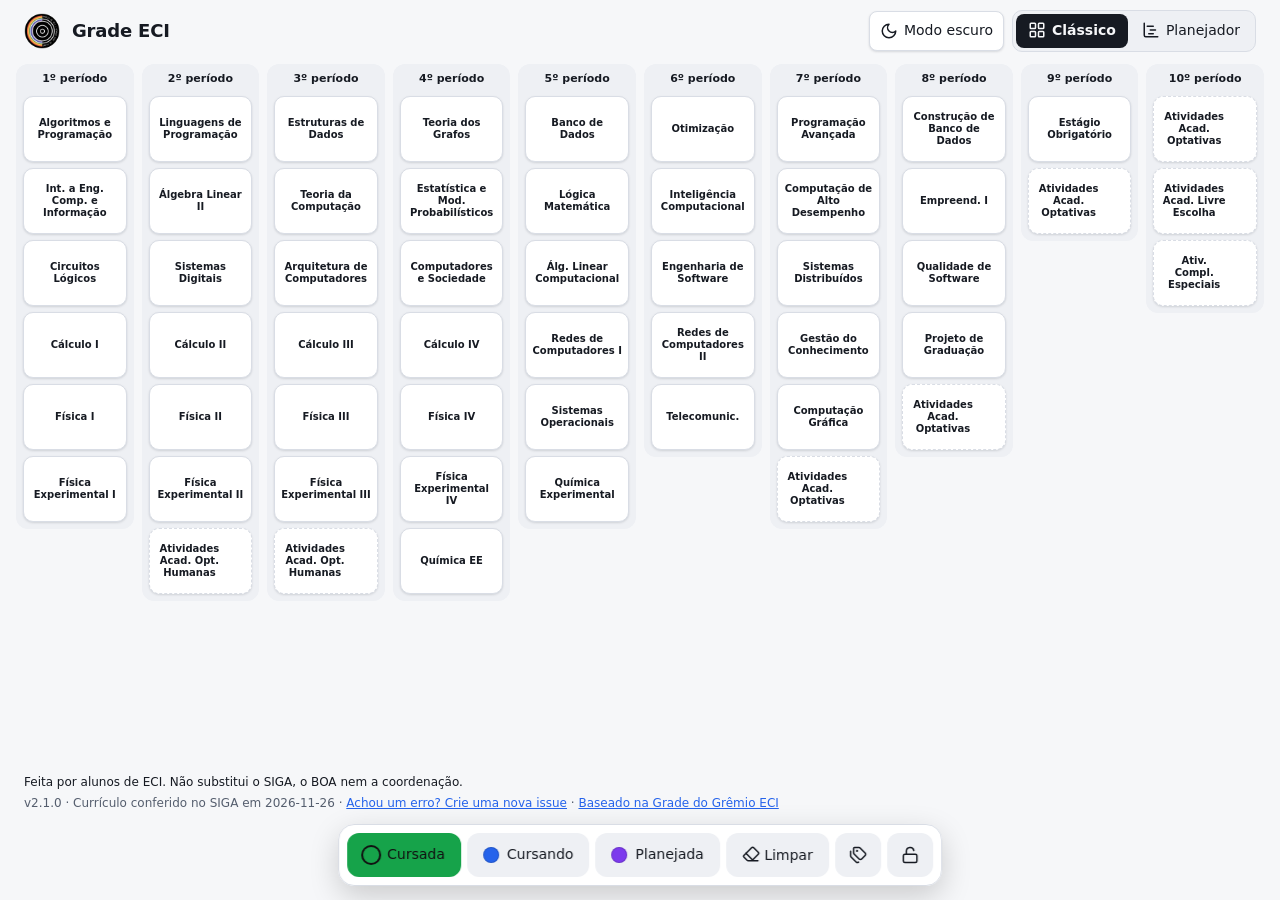
<file: index.html>
<!DOCTYPE html>
<html lang="pt-BR">
<head>
  <meta charset="utf-8">
  <meta name="viewport" content="width=device-width, initial-scale=1">
  <meta name="color-scheme" content="light dark">
  <!--
    Privacidade garantida pelo próprio navegador (Content-Security-Policy):
    só carrega arquivos deste site e NÃO permite conexões com nenhum outro endereço
    (connect-src 'self'). Ver docs/PRIVACIDADE.md.
  -->
  <meta http-equiv="Content-Security-Policy" content="default-src 'self'; script-src 'self'; style-src 'self' 'unsafe-inline'; img-src 'self' data: blob:; font-src 'self'; connect-src 'self'; worker-src 'self' blob:; object-src 'none'; base-uri 'none'; form-action 'none'">
  <meta name="description" content="Fluxograma interativo da grade de Engenharia de Computação e Informação (UFRJ). Roda no seu navegador; seus dados não saem do computador.">
  <title>Grade ECI</title>
  <link rel="icon" type="image/png" href="static/logo-gremio-eci.png">
  <link rel="stylesheet" href="static/app.css">
  <!-- Tema claro/escuro: síncrono e antes de tudo, para não piscar o tema errado (a CSP bloqueia script inline). -->
  <script src="js/tema.js"></script>
  <!--
    Ordem de carga (ver docs/ARQUITETURA.md):
      1. Dados do curso (públicos, versionados): currículo, catálogo de optativas, horários e guia.
      2. eci.js: experiências didáticas (com as setas de requisitos delas).
      3. progresso.js e conquistas.js: cálculo do progresso, da fase e dos selos sem DOM (também rodam no Node, nos testes).
      4. app.js: modelo + telas. Só por file:// tenta carregar perfil/perfil.js (opcional, fora do git).
    siga.js e pdf.js são carregados ao ler PDFs, na importação ou nas experiências didáticas.
  -->
  <script src="js/icones.js" defer></script>
  <script src="js/database.js" defer></script>
  <script src="js/optativas.js" defer></script>
  <script src="js/horarios.js" defer></script>
  <script src="js/guia.js" defer></script>
  <script src="js/eci.js" defer></script>
  <script src="js/progresso.js" defer></script>
  <script src="js/conquistas.js" defer></script>
  <script src="js/app.js" defer></script>
</head>
<body class="classico">
  <header class="topo">
    <div class="titulo">
      <img class="logo" src="static/logo-gremio-eci.png" width="200" height="200" alt="Grêmio de ECI">
      <div>
        <h1 id="titulo">Grade ECI</h1>
        <p id="subtitulo">Fluxograma interativo do curso</p>
      </div>
    </div>
    <!-- Barra do Planejador: atalhos fixados em Configurações (sem perfil, "Importar" e "Criar perfil" aparecem sempre),
         o Foco, a engrenagem e o seletor Clássico | Planejador (pode ser ocultado em Configurações).
         No Clássico (só pintar), só o seletor e o botão de tema, sempre visíveis. -->
    <nav class="acoes" aria-label="Atalhos">
      <div id="atalhos" class="atalhos"></div>
      <!-- Foco (só no Planejador e com perfil): esconde o que já foi concluído e mostra a aba Conquistas. -->
      <button type="button" id="btn-foco" class="btn btn-icone btn-atalho" aria-pressed="false" title="Foco" data-icone="alvo"><span class="rot">Foco</span></button>
      <span id="btn-foco-motivo" class="sr"></span>
      <button type="button" id="btn-config" class="btn btn-icone btn-atalho" data-icone="configuracoes" title="Configurações"><span class="rot">Configurações</span></button>
      <!-- seletor de modo: Clássico (só a grade, padrão ao abrir) | Planejador (com as abas). O nome acessível vem do .rot. -->
      <div class="seletor-modo" id="seletor-modo" role="radiogroup" aria-label="Modo">
        <label class="modo-op" title="Clássico: só a grade e a paleta"><input type="radio" name="modo-topo" id="modo-classico" value="classico" checked><span data-icone="grade"></span><span class="rot">Clássico</span></label>
        <label class="modo-op" title="Planejador: linha do tempo, optativas, cronograma e pedidos"><input type="radio" name="modo-topo" id="modo-planejador" value="planejador"><span data-icone="linha-do-tempo"></span><span class="rot">Planejador</span></label>
      </div>
    </nav>
    <!-- abas: só aparecem no modo Planejador -->
    <div class="seg abas" role="tablist" aria-label="Telas">
      <button type="button" id="aba-grade" data-vista="grade" role="tab" aria-controls="painel" data-icone="grade" title="Grade"><span class="rot">Grade</span></button>
      <button type="button" id="aba-timeline" data-vista="timeline" role="tab" aria-controls="painel" data-icone="linha-do-tempo" title="Linha do tempo"><span class="rot">Linha do tempo</span></button>
      <button type="button" id="aba-optativas" data-vista="optativas" role="tab" aria-controls="painel" data-icone="optativas" title="Optativas"><span class="rot">Optativas</span></button>
      <button type="button" id="aba-cronograma" data-vista="cronograma" role="tab" aria-controls="painel" data-icone="cronograma" title="Cronograma"><span class="rot">Cronograma</span></button>
      <button type="button" id="aba-pedidos" data-vista="pedidos" role="tab" aria-controls="painel" data-icone="equivalencias" title="Equivalências e Extensão / ACE"><span class="rot">Equivalências e Extensão / ACE</span></button>
      <button type="button" id="aba-eci" data-vista="eci" role="tab" aria-controls="painel" data-icone="eci" title="A ECI por trás da Grade"><span class="rot">A ECI por trás da Grade</span></button>
      <!-- Conquistas: com o Foco ligado e, se Configurações permitir, também fora do Foco -->
      <button type="button" id="aba-conquistas" data-vista="conquistas" role="tab" aria-controls="painel" data-icone="trofeu" title="Conquistas" hidden><span class="rot">Conquistas</span></button>
    </div>
  </header>

  <p id="aviso-importado" class="aviso-importado" hidden></p>
  <p id="aviso-perfil" class="aviso-importado" role="status" hidden></p>
  <!-- Camada 1: barra única de progresso (todas as telas) -->
  <section id="barra-geral" class="barra-geral" aria-label="Progresso geral" hidden></section>
  <!-- Camada 2: detalhes por grupo e legenda de situações (linha do tempo, ou "detalhes ▾") -->
  <section id="progresso" class="progresso" aria-label="Progresso por grupo" hidden></section>
  <div id="legenda" class="legenda" hidden></div>
  <!-- Página inicial: pincel de tags, exibição e filtros -->
  <div id="ferramentas" class="ferramentas" hidden></div>
  <main class="principal"><div id="painel" class="painel"></div></main>
  <!-- Paleta flutuante do pincel (aba Grade) -->
  <div id="paleta" class="paleta" hidden></div>
  <aside id="detalhes" class="detalhes" hidden></aside>
  <!-- Fundo da folha de detalhes no celular (≤ 720 px): tocar fecha os detalhes da disciplina e o editor de tags. -->
  <div id="detalhes-fundo" class="detalhes-fundo" hidden></div>
  <p id="anuncio" class="anuncio" role="status" aria-live="polite"></p>

  <!-- Diálogos nativos (<dialog> modal): foco preso, Esc fecha e o foco volta para quem abriu. -->
  <dialog id="dlg-confirma" class="dlg" aria-labelledby="dlg-confirma-titulo" aria-describedby="dlg-confirma-texto">
    <form method="dialog">
      <h1 id="dlg-confirma-titulo" class="dlg-titulo"></h1>
      <p id="dlg-confirma-texto" class="dlg-texto"></p>
      <div class="dlg-acoes">
        <button type="submit" value="" class="btn" autofocus>Cancelar</button>
        <button type="submit" value="ok" class="btn btn-perigo" id="dlg-confirma-ok">Confirmar</button>
      </div>
    </form>
  </dialog>
  <!-- Configurações: o conteúdo é montado por app.js (renderConfig) a partir do estado salvo. -->
  <dialog id="dlg-config" class="dlg dlg-config" aria-labelledby="dlg-config-titulo">
    <form method="dialog" id="config-corpo"></form>
  </dialog>
  <!-- Cronograma: novo período planejado (mesma janela central de "Excluir período"). -->
  <dialog id="dlg-periodo" class="dlg" aria-labelledby="dlg-periodo-titulo" aria-describedby="dlg-periodo-dica">
    <form method="dialog" id="form-periodo" novalidate>
      <h1 id="dlg-periodo-titulo" class="dlg-titulo">Adicionar período</h1>
      <p id="dlg-periodo-dica" class="dlg-texto">O período novo entra no planejamento, vazio. Fica só neste navegador até você exportar o perfil.</p>
      <label class="rotulo" for="periodo-nome">Nome do período</label>
      <input id="periodo-nome" class="campo" maxlength="20" autocomplete="off" spellcheck="false" placeholder="ex.: 2028/1" aria-describedby="periodo-msg">
      <p id="periodo-msg" class="msg-campo" aria-live="polite"></p>
      <div class="dlg-acoes">
        <button type="button" class="btn" id="periodo-cancelar">Cancelar</button>
        <button type="submit" value="ok" class="btn btn-escuro" id="periodo-ok">Adicionar período</button>
      </div>
    </form>
  </dialog>
  <!-- "A ECI por trás da Grade": experiência em tela cheia sobre a Grade (js/eci.js). -->
  <dialog id="dlg-eci" class="dlg-eci" aria-labelledby="dlg-eci-titulo">
    <div class="eci-barra">
      <button type="button" class="btn" id="eci-voltar" data-icone="voltar">Voltar</button>
      <h1 id="dlg-eci-titulo" class="dlg-titulo"></h1>
    </div>
    <div id="eci-exp" class="eci-exp"></div>
  </dialog>
  <!-- Registrar marcações: o conteúdo é montado por app.js (renderRegistro). Fecha por Cancelar, Esc ou clique fora;
       depois de gravar, só por Fechar ou Esc (o Desfazer fica disponível até fechar). -->
  <dialog id="dlg-registrar" class="dlg dlg-registrar" aria-labelledby="dlg-registrar-titulo">
    <form method="dialog" id="registrar-corpo" novalidate></form>
  </dialog>
  <dialog id="dlg-perfil" class="dlg" aria-labelledby="dlg-perfil-titulo" aria-describedby="dlg-perfil-dica">
    <form method="dialog" id="form-perfil" novalidate>
      <h1 id="dlg-perfil-titulo" class="dlg-titulo">Criar perfil</h1>
      <p id="dlg-perfil-dica" class="dlg-texto">Os dois campos são opcionais. O perfil fica só neste navegador, e suas marcações e planos continuam.</p>
      <label class="rotulo" for="perfil-nome">Nome <span class="opcional">opcional</span></label>
      <input id="perfil-nome" class="campo" maxlength="60" autocomplete="off" spellcheck="false">
      <label class="rotulo" for="perfil-semestre">Semestre atual <span class="opcional">opcional</span></label>
      <input id="perfil-semestre" class="campo" maxlength="6" autocomplete="off" inputmode="numeric" placeholder="ex.: 2026/2" aria-describedby="perfil-semestre-dica perfil-semestre-msg">
      <p id="perfil-semestre-dica" class="dica">Use AAAA/1 ou AAAA/2. Deixe em branco se ainda não quiser datar o período atual.</p>
      <p id="perfil-semestre-msg" class="msg-campo" aria-live="polite"></p>
      <div class="dlg-acoes">
        <button type="button" class="btn" id="perfil-cancelar">Cancelar</button>
        <button type="submit" value="salvar" class="btn btn-escuro" id="perfil-salvar">Salvar perfil</button>
      </div>
    </form>
  </dialog>

  <footer class="rodape">
    <!-- D-06 e D-09: aviso de que a Grade não é oficial, numa linha do rodapé. Texto aprovado pela manutenção: não altere sem registrar a decisão em docs/DECISOES.md. -->
    <p id="aviso-rodape" class="rodape-aviso" role="note">Feita por alunos de ECI. Não substitui o SIGA, o BOA nem a coordenação.</p>
    <p class="rodape-dica">Na Grade, clique e segure (ou toque e segure) numa disciplina: <span class="tag-req">pré-requisitos</span> e <span class="tag-dep">o que ela libera</span> acendem; soltar apaga. Em Trilha, dá para escolher Ao passar o mouse ou Desligado.</p>
    <p class="rodape-info">
      <span id="versao">v2.1.0</span>
      · <span id="curriculo-conferido"></span>
      · <a id="link-relato" href="https://github.com/JoaoAndrade01/grade/issues/new/choose" target="_blank" rel="noopener">Achou um erro? Crie uma nova issue</a>
      · <a id="link-credito" href="https://github.com/gremio-eci/grade" target="_blank" rel="noopener">Baseado na Grade do Grêmio ECI</a>
      <span class="rodape-extra">
        · <a href="https://github.com/JoaoAndrade01/grade/blob/master/docs/ARQUITETURA.md" target="_blank" rel="noopener">arquitetura</a>
        · <a id="link-versao-antiga" href="https://gremio-eci.github.io/grade/" target="_blank" rel="noopener">versão antiga</a>
        · <a id="link-github" href="https://github.com/JoaoAndrade01/grade" target="_blank" rel="noopener">GitHub</a>
      </span>
    </p>
  </footer>
</body>
</html>
</file>
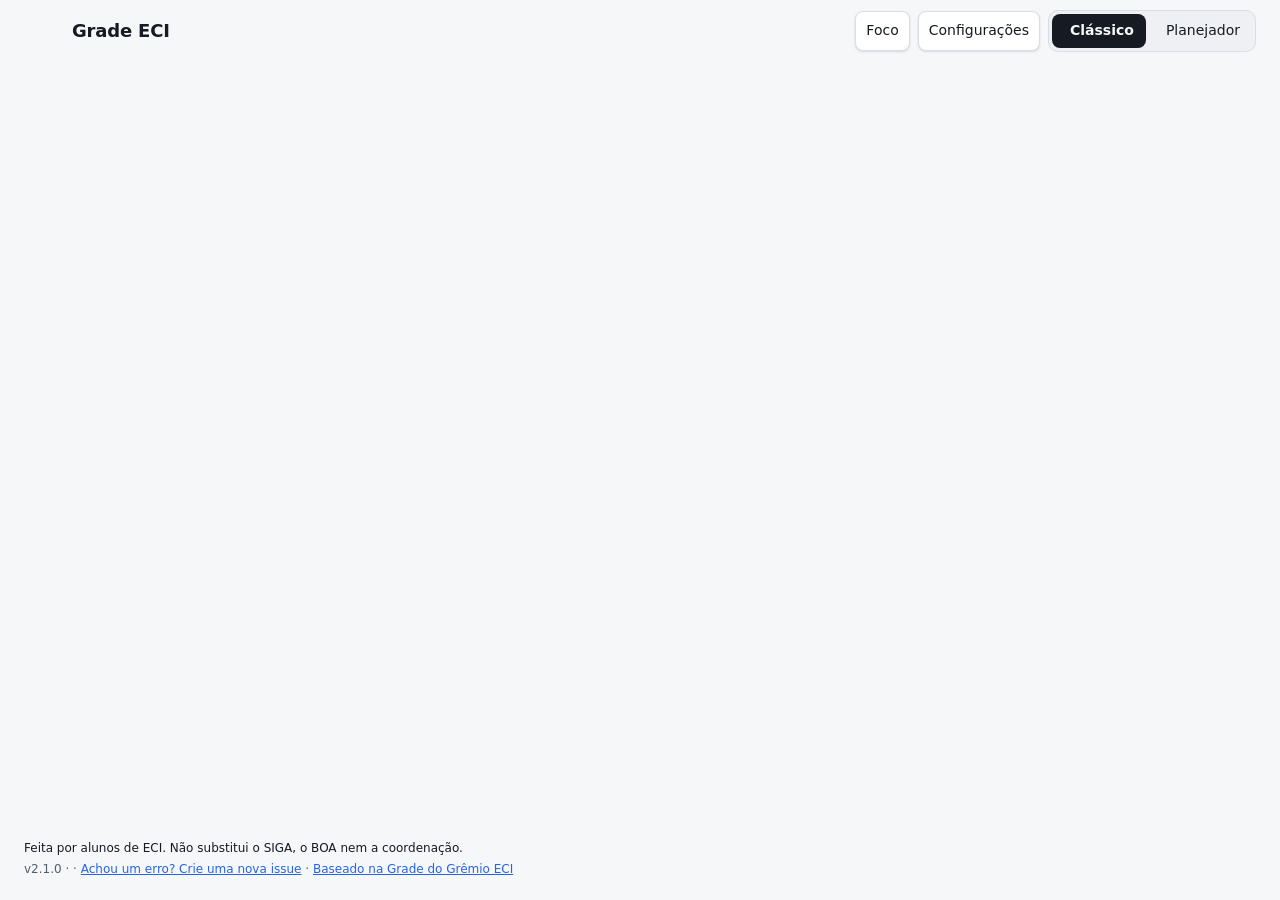
<file: classico.html>
<!doctype html>
<html lang="pt-BR">
<head>
  <meta charset="utf-8">
  <meta name="viewport" content="width=device-width, initial-scale=1">
  <title>Versão antiga da Grade ECI</title>
  <meta http-equiv="refresh" content="0; url=index.html?modo=classico">
</head>
<body>
  <main>
    <h1>A versão antiga da Grade ECI foi descontinuada</h1>
    <p>O modo clássico da Grade ECI continua disponível.</p>
    <p><a href="index.html?modo=classico">Abrir a Grade ECI no modo clássico</a></p>
  </main>
</body>
</html>
</file>
<file: static/app.css>
[hidden] { display: none !important; }
/* Grade Interativa — v2 */
:root {
  --bg: #f6f7f9; --surface: #ffffff; --surface-2: #eef0f4; --text: #161a22; --muted: #555e6e;
  --border: #d9dde5; --shadow: 0 1px 2px rgb(16 24 40 / .06), 0 1px 3px rgb(16 24 40 / .08);
  --aprovado: #16a34a; --aprovado-bg: #dcfce7;
  --previsto: #16a34a; --previsto-bg: #ecfdf3;
  --cursando: #2563eb; --cursando-bg: #dbeafe;
  --planejado: #7c3aed; --planejado-bg: #f5f3ff;
  --reprovado: #dc2626; --reprovado-bg: #fef2f2;
  --pendente: #94a3b8; --pendente-bg: var(--surface);
  --cat1: #475569; --cat2: #d97706; --cat3: #0d9488; --cat4: #db2777; --cat5: #4f46e5;
  --req: #ef4444; --dep: #f59e0b;
  --analise: #b45309; --analise-bg: #fffbeb;
  --alerta: #b45309; --perigo-txt: #fff;
  --perigo: #b91c1c; --oferta: #9a3412; --oferta-bg: #fff7ed; --foco: #1d4ed8;
  --aprovado-txt: #166534; --reprovado-txt: #b91c1c; --req-txt: #b91c1c; --dep-txt: #92400e; --borda-forte: #8a93a2;   /* texto ≥ 4,5:1 e limite de componente ≥ 3:1 */
  --radius: 10px;
  color-scheme: light dark;
}
/*
 * Tema escuro: segue o sistema enquanto não houver escolha (sem data-tema) e a escolha explícita
 * do botão sol/lua (data-tema, gravado por js/tema.js). Os dois blocos têm os MESMOS valores.
 */
:root[data-tema="claro"] { color-scheme: light; }
:root[data-tema="escuro"] { color-scheme: dark; }
@media (prefers-color-scheme: dark) {
  :root:not([data-tema="claro"]) {
    --alerta: #fbbf24; --perigo-txt: #1c0707;
    --bg: #0f1218; --surface: #171b23; --surface-2: #212734; --text: #e7eaf0; --muted: #9aa3b2;
    --border: #2c3341; --shadow: 0 1px 2px rgb(0 0 0 / .4);
    --aprovado: #4ade80; --aprovado-bg: #12301f;
    --previsto: #4ade80; --previsto-bg: #142219;
    --cursando: #60a5fa; --cursando-bg: #14233d;
    --planejado: #a78bfa; --planejado-bg: #1e1733;
    --reprovado: #f87171; --reprovado-bg: #2d1416;
    --pendente: #64748b;
    --cat1: #94a3b8; --cat2: #fbbf24; --cat3: #2dd4bf; --cat4: #f472b6; --cat5: #818cf8;
    --analise: #fbbf24; --analise-bg: #2a2110;
    --perigo: #f87171; --oferta: #fdba74; --oferta-bg: #2b1a0e; --foco: #93c5fd;
    --aprovado-txt: #4ade80; --reprovado-txt: #f87171; --req-txt: #f87171; --dep-txt: #f59e0b; --borda-forte: #667085;
  }
}
:root[data-tema="escuro"] {
  --alerta: #fbbf24; --perigo-txt: #1c0707;
  --bg: #0f1218; --surface: #171b23; --surface-2: #212734; --text: #e7eaf0; --muted: #9aa3b2;
  --border: #2c3341; --shadow: 0 1px 2px rgb(0 0 0 / .4);
  --aprovado: #4ade80; --aprovado-bg: #12301f;
  --previsto: #4ade80; --previsto-bg: #142219;
  --cursando: #60a5fa; --cursando-bg: #14233d;
  --planejado: #a78bfa; --planejado-bg: #1e1733;
  --reprovado: #f87171; --reprovado-bg: #2d1416;
  --pendente: #64748b;
  --cat1: #94a3b8; --cat2: #fbbf24; --cat3: #2dd4bf; --cat4: #f472b6; --cat5: #818cf8;
  --analise: #fbbf24; --analise-bg: #2a2110;
  --perigo: #f87171; --oferta: #fdba74; --oferta-bg: #2b1a0e; --foco: #93c5fd;
  --aprovado-txt: #4ade80; --reprovado-txt: #f87171; --req-txt: #f87171; --dep-txt: #f59e0b; --borda-forte: #667085;
}

* { box-sizing: border-box; }
html, body { margin: 0; }
body {
  font: 14px/1.4 system-ui, -apple-system, "Segoe UI", Roboto, "Helvetica Neue", Arial, sans-serif;
  background: var(--bg); color: var(--text);
  min-height: 100vh; display: flex; flex-direction: column;
}
a { color: var(--cursando); }
code { background: var(--surface-2); padding: 1px 5px; border-radius: 4px; }

/* ---------- Topo ---------- */
.topo {
  display: flex; flex-wrap: wrap; gap: 12px 24px; align-items: center; justify-content: space-between;
  padding: 16px 24px 8px;
}
.titulo { display: flex; align-items: center; gap: 12px; min-width: 0; }
.logo { width: 44px; height: 44px; flex: 0 0 auto; border-radius: 50%; }
.titulo h1 { margin: 0; font-size: 22px; letter-spacing: -.01em; line-height: 1.15; }
.titulo h1 .nome-perfil { font-weight: 500; }
.titulo p { margin: 2px 0 0; color: var(--muted); }
.acoes { display: flex; flex-wrap: wrap; gap: 8px; align-items: center; }
.atalhos { display: inline-flex; flex-wrap: wrap; gap: 8px; align-items: center; }

.btn, .seg button {
  font: inherit; color: var(--text); background: var(--surface); border: 1px solid var(--border);
  border-radius: 8px; padding: 7px 12px; cursor: pointer; box-shadow: var(--shadow);
  transition: background .15s, border-color .15s;
}
.btn:hover, .seg button:hover { border-color: var(--muted); }
.btn[aria-pressed="true"] { background: var(--cursando); border-color: var(--cursando); color: #fff; }
.btn-ghost { box-shadow: none; background: transparent; }
.btn-primario { background: var(--text); color: var(--bg); border-color: var(--text); width: 100%; margin-top: 16px; }
.detalhes .btn-ghost { width: 100%; margin-top: 8px; }
.seg { display: inline-flex; box-shadow: var(--shadow); border-radius: 8px; }
.seg button { box-shadow: none; border-radius: 0; }
.seg button:first-child { border-radius: 8px 0 0 8px; }
.seg button:last-child { border-radius: 0 8px 8px 0; margin-left: -1px; }
.seg button[aria-selected="true"], .seg button[aria-pressed="true"] { background: var(--text); color: var(--bg); border-color: var(--text); }

/* ---------- Progresso ---------- */
.progresso {
  display: grid; grid-template-columns: repeat(auto-fit, minmax(180px, 1fr)); gap: 12px;
  padding: 8px 24px;
}
.prog { background: var(--surface); border: 1px solid var(--border); border-radius: var(--radius); padding: 10px 12px; box-shadow: var(--shadow); }
.prog-topo { display: flex; justify-content: space-between; gap: 8px; font-size: 13px; }
.prog-topo span { color: var(--muted); }
.prog-topo i { color: var(--aprovado-txt); font-style: normal; font-weight: 500; }
.prog small { color: var(--muted); font-size: 12px; }
.barra { display: flex; height: 8px; margin: 8px 0 4px; background: var(--surface-2); border-radius: 99px; overflow: hidden; }
.barra .b-ok { background: var(--accent); }
.barra .b-prev { background: repeating-linear-gradient(45deg, var(--accent) 0 4px, transparent 4px 8px); opacity: .7; }
.cat-1 { --accent: var(--cat1); } .cat-2 { --accent: var(--cat2); } .cat-3 { --accent: var(--cat3); }
.cat-4 { --accent: var(--cat4); } .cat-5 { --accent: var(--cat5); }

/* ---------- Legenda ---------- */
.legenda { display: flex; flex-wrap: wrap; gap: 6px 14px; padding: 6px 24px 4px; color: var(--muted); font-size: 12px; align-items: center; }
.leg i, .leg-cat i { display: inline-block; width: 12px; height: 12px; border-radius: 4px; margin-right: 5px; vertical-align: -2px; }
.leg i { background: var(--st-bg); border: 1.5px solid var(--st); }
.leg.s-previsto i, .leg.s-planejado i { border-style: dashed; }
.leg-cat i { width: 4px; border-radius: 2px; background: var(--accent); }
.leg-sep { width: 1px; height: 14px; background: var(--border); }

/* ---------- Painel / colunas ---------- */
.painel {
  flex: 1; display: flex; gap: 12px; align-items: flex-start;
  padding: 12px 24px 24px; overflow-x: auto; scroll-behavior: smooth;
}
.coluna {
  flex: 0 0 172px; background: var(--surface-2); border-radius: 12px; padding: 8px;
  border: 1px solid transparent;
}
.col-completa { border-color: color-mix(in srgb, var(--aprovado) 40%, transparent); }
.col-atual { border-color: var(--cursando); background: color-mix(in srgb, var(--cursando) 8%, var(--surface-2)); }
.col-planejado { background: color-mix(in srgb, var(--planejado) 6%, var(--surface-2)); border: 1px dashed color-mix(in srgb, var(--planejado) 45%, transparent); }
.col-alocar { border: 1px dashed var(--border); background: transparent; }
.col-topo { padding: 2px 4px 8px; }
.col-topo h2 { font-size: 14px; margin: 0 0 4px; }
.chips { display: flex; flex-wrap: wrap; gap: 4px; }
.chip { font-size: 11px; padding: 1px 7px; border-radius: 99px; background: var(--surface); color: var(--muted); border: 1px solid var(--border); }
.chip-ok { color: var(--aprovado-txt); border-color: currentColor; }
.chip-atual { color: var(--cursando); border-color: currentColor; font-weight: 600; }
.chip-plan { color: var(--planejado); border-color: currentColor; }
.chip-alerta { color: var(--dep); border-color: currentColor; }
.col-cards { display: flex; flex-direction: column; gap: 8px; }
.vazio { color: var(--muted); text-align: center; margin: 8px 0; }

/* ---------- Cartões ---------- */
.card {
  --st: var(--pendente); --st-bg: var(--pendente-bg);
  position: relative; display: flex; flex-direction: column; gap: 3px; text-align: left;
  font: inherit; color: var(--text); cursor: pointer; width: 100%; min-height: 62px;
  padding: 8px 10px 8px 12px; border-radius: var(--radius);
  background: var(--st-bg); border: 1.5px solid color-mix(in srgb, var(--st) 55%, transparent);
  box-shadow: var(--shadow); overflow: hidden;
  transition: transform .12s, box-shadow .15s, outline-color .15s, opacity .15s;
}
.card::before { content: ""; position: absolute; left: 0; top: 0; bottom: 0; width: 4px; background: var(--accent); }
.card:hover { transform: translateY(-1px); }
.card:focus-visible { outline: 2px solid var(--cursando); outline-offset: 2px; }
.card .nome { font-weight: 600; font-size: 13px; line-height: 1.25; padding-right: 22px; }
.card .sub { font-size: 11px; color: var(--muted); }
.card .meta { font-size: 11px; color: var(--muted); margin-top: auto; font-variant-numeric: tabular-nums; }
.card .nota {
  position: absolute; top: 6px; right: 6px; font-size: 10px; font-weight: 700; padding: 1px 5px;
  border-radius: 6px; background: var(--surface); color: var(--st); border: 1px solid color-mix(in srgb, var(--st) 40%, transparent);
}
.card .aviso {
  position: absolute; bottom: 6px; right: 6px; width: 16px; height: 16px; border-radius: 50%;
  display: grid; place-items: center; font-size: 11px; font-weight: 800; background: var(--dep); color: #111;
}
.tem-aviso { box-shadow: 0 0 0 2px color-mix(in srgb, var(--dep) 60%, transparent); }

.s-aprovado  { --st: var(--aprovado);  --st-bg: var(--aprovado-bg); }
.s-previsto  { --st: var(--previsto);  --st-bg: var(--previsto-bg); }
.s-cursando  { --st: var(--cursando);  --st-bg: var(--cursando-bg); }
.s-planejado { --st: var(--planejado); --st-bg: var(--planejado-bg); }
.s-reprovado { --st: var(--reprovado); --st-bg: var(--reprovado-bg); }
.s-pendente  { --st: var(--pendente);  --st-bg: var(--pendente-bg); }
.card.s-previsto, .card.s-planejado { border-style: dashed; }
.card.s-reprovado { border-style: dotted; }
.card.s-reprovado .nome { text-decoration: line-through; text-decoration-color: color-mix(in srgb, var(--reprovado) 60%, transparent); }
/* transferida mostrada no semestre original: listras discretas e etiqueta (o texto diz o que é; a cor só reforça) */
.card.transferida {
  background: repeating-linear-gradient(135deg, var(--st-bg) 0 7px, color-mix(in srgb, var(--muted) 9%, var(--st-bg)) 7px 14px);
  border-style: dashed;
}
.card .estado.e-declarada { font-weight: 700; }
.det-declarada p { margin: 4px 0; }
.card .etq-transferida {
  display: inline-block; padding: 0 5px; border-radius: 6px; border: 1px solid var(--borda-forte);
  color: var(--text); background: var(--surface); font-size: 10.5px;
}
/* blocos genéricos parcialmente cumpridos */
.card[style*="--ok"] {
  background:
    linear-gradient(90deg, var(--aprovado-bg) 0 var(--ok), transparent var(--ok)),
    linear-gradient(90deg, transparent 0 var(--ok), var(--previsto-bg) var(--ok) var(--prev), transparent var(--prev)),
    var(--surface);
}

/* destaque de requisitos */
.card.hl-req { outline: 2.5px solid var(--req); outline-offset: 1px; }
.card.hl-coreq { outline: 2.5px dashed var(--req); outline-offset: 1px; }
.card.hl-dep { outline: 2.5px solid var(--dep); outline-offset: 1px; }
.card.hl-self { outline: 2.5px solid var(--text); outline-offset: 1px; }
.card.hl-dep.hl-coreq { outline-style: dashed; }
/* Destaque Em foco na Grade: o resto esmaece (fundo neutro e texto atenuado, sem baixar o contraste do texto abaixo de
   4,5:1); o que ela libera ganha a etiqueta "libera" (a distinção não depende da cor) */
.painel.destacando .card:not(.hl-req, .hl-coreq, .hl-dep, .hl-self) {
  background: var(--surface); border-color: var(--border); box-shadow: none; filter: saturate(.15); }
.painel.destacando .card:not(.hl-req, .hl-coreq, .hl-dep, .hl-self) :is(.nome, .meta, .nota, .sub) { color: var(--muted); }
.painel.destacando .card.hl-self { outline-width: 3px; }
/* a etiqueta entra no fluxo do cartão, depois do nome e do código: nunca cobre o texto */
.card .etq-libera { order: 9; align-self: center; flex: none; margin-top: 2px; padding: 0 5px; border-radius: 5px; font-size: 10px;
  font-weight: 700; line-height: 1.5; background: var(--dep); color: #111; }
.leg-destaque { display: inline-flex; flex-wrap: wrap; align-items: center; gap: 4px 8px; font-size: 12px; color: var(--muted); }
.leg-destaque i { display: inline-block; font-style: normal; }
.leg-destaque .l-pre, .leg-destaque .l-co { width: 18px; height: 12px; border-radius: 3px; border: 2.5px solid var(--req); }
.leg-destaque .l-co { border-style: dashed; }
.leg-destaque .l-libera { padding: 0 4px; border-radius: 5px; font-size: 10px; font-weight: 700; background: var(--dep); color: #111; }
@media (prefers-reduced-motion: reduce) { .painel.destacando .card { transition: none; } }
.modo-marcar .card[data-idx] { cursor: copy; }
.modo-marcar .painel { box-shadow: inset 0 0 0 2px var(--cursando); border-radius: 12px; }

.sem-perfil { max-width: 520px; margin: 24px auto; background: var(--surface); padding: 20px 24px; border-radius: 12px; border: 1px solid var(--border); }
.sem-perfil h2 { margin-top: 0; }

/* ---------- Detalhes ---------- */
.detalhes {
  position: fixed; top: 12px; right: 12px; bottom: 12px; width: min(340px, calc(100vw - 24px));
  background: var(--surface); border: 1px solid var(--border); border-radius: 14px; padding: 16px 18px;
  box-shadow: 0 12px 40px rgb(0 0 0 / .18); overflow-y: auto; z-index: 10;
  animation: entra .18s ease-out;
}
@keyframes entra { from { transform: translateX(16px); opacity: 0; } }
.detalhes header { display: flex; justify-content: space-between; align-items: center; }
.detalhes h3 { margin: 10px 0 2px; font-size: 18px; }
.detalhes h4 { margin: 16px 0 6px; font-size: 12px; text-transform: uppercase; letter-spacing: .05em; color: var(--muted); }
.det-meta { color: var(--muted); margin: 0; font-size: 13px; }
.det-status { margin: 10px 0 0; font-weight: 600; color: var(--st); }
.det-ocorrencia { margin: 4px 0 6px; font-weight: 600; color: var(--text); }
.fechar { font: inherit; font-size: 22px; line-height: 1; border: 0; background: none; color: var(--muted); cursor: pointer; }
.cat-pill { font-size: 11px; font-weight: 600; color: var(--accent); border: 1px solid currentColor; padding: 1px 8px; border-radius: 99px; }
.lista { list-style: none; padding: 0; margin: 0; display: flex; flex-direction: column; gap: 6px; }
.lista li { display: flex; flex-wrap: wrap; justify-content: space-between; gap: 2px 8px; font-size: 13px; }
.lista small { color: var(--muted); }
.link { font: inherit; background: none; border: 0; padding: 0; color: var(--text); cursor: pointer; text-align: left; }
.link:hover { text-decoration: underline; }
.dot { display: inline-block; width: 9px; height: 9px; border-radius: 50%; background: var(--st); margin-right: 6px; }
.campo { font: inherit; width: 100%; padding: 7px 10px; border-radius: 8px; border: 1px solid var(--border); background: var(--bg); color: var(--text); margin-top: 6px; }

/* ---------- Rodapé ---------- */
.rodape { padding: 10px 24px 18px; color: var(--muted); font-size: 12px; }
.tag-req { color: var(--req-txt); font-weight: 600; }
.tag-dep { color: var(--dep-txt); font-weight: 600; }

@media (max-width: 640px) {
  .topo, .progresso, .legenda, .painel, .rodape { padding-left: 12px; padding-right: 12px; }
  .coluna { flex-basis: 150px; }
}

/* ---------- v2.1: blocos, optativas, cronograma ---------- */
.barra .b-plan { background: color-mix(in srgb, var(--accent) 28%, transparent); }
.card[style*="--plan"] {
  background:
    linear-gradient(90deg,
      var(--aprovado-bg) 0 var(--ok),
      var(--previsto-bg) var(--ok) var(--prev),
      var(--planejado-bg) var(--prev) var(--plan),
      var(--surface) var(--plan));
}
.card.bloco .sub { display: flex; flex-wrap: wrap; gap: 3px; margin-top: 2px; }
.mini {
  font-size: 10px; line-height: 1.3; padding: 1px 5px; border-radius: 5px;
  background: var(--surface); border: 1px solid color-mix(in srgb, var(--st, var(--pendente)) 50%, transparent); color: var(--text);
}
.mini.s-planejado, .mini.s-cursando { border-style: dashed; }
.card.resumo { min-height: 48px; }

.seg-sm button { padding: 5px 10px; font-size: 13px; }
.btn-sm { padding: 5px 10px; font-size: 13px; }
.chip-btn { cursor: pointer; font: inherit; font-size: 12px; padding: 2px 9px; }
.chip-btn.on { background: var(--text); color: var(--bg); border-color: var(--text); }
.dica { color: var(--muted); font-size: 12px; margin: 6px 0; }
.check { display: inline-flex; gap: 5px; align-items: center; font-size: 13px; color: var(--muted); cursor: pointer; }
.espaco { flex: 1; }

/* Optativas */
.painel.vista-optativas, .painel.vista-cronograma { display: block; overflow-x: visible; }
.optativas { max-width: 1400px; }
.filtros { display: flex; flex-wrap: wrap; gap: 10px; align-items: center; }
.busca { width: min(320px, 100%); margin: 0; }
.prefixos { margin: 10px 0 4px; }
.resumo-opt { display: flex; flex-wrap: wrap; gap: 6px; align-items: center; margin: 10px 0; }
.resumo-opt .dica { margin: 0 0 0 auto; }
.opt-grid { display: grid; grid-template-columns: repeat(auto-fill, minmax(230px, 1fr)); gap: 10px; }
.opt {
  --st: var(--pendente); --st-bg: var(--surface);
  display: flex; flex-direction: column; background: var(--st-bg); border-radius: var(--radius);
  border: 1.5px solid color-mix(in srgb, var(--st) 45%, var(--border)); box-shadow: var(--shadow); overflow: hidden;
}
.opt.s-planejado, .opt.s-previsto { border-style: dashed; }
.opt-corpo { font: inherit; color: var(--text); text-align: left; background: none; border: 0; padding: 10px 12px 6px; cursor: pointer; display: flex; flex-direction: column; gap: 3px; }
.opt-corpo .nome { font-weight: 600; font-size: 13px; }
.opt-corpo .meta { font-size: 11px; color: var(--muted); }
.opt .sit { font-size: 11px; font-weight: 600; }
.opt-livre .sit { color: var(--aprovado-txt); }
.opt-breve .sit { color: var(--dep); }
.opt-bloq .sit { color: var(--reprovado-txt); }
.opt-bloq { opacity: .75; }
.opt-plan .sit { color: var(--planejado); }
.opt-feita .sit { color: var(--aprovado-txt); }
.opt-acoes { display: flex; gap: 6px; padding: 0 12px 10px; flex-wrap: wrap; }
.mini-btn {
  font: inherit; font-size: 11px; padding: 2px 8px; border-radius: 99px; cursor: pointer;
  border: 1px solid var(--planejado); color: var(--planejado); background: transparent;
}
.mini-btn.on { background: var(--planejado); color: #fff; }
.opt.hl-req { outline: 2.5px solid var(--req); } .opt.hl-coreq { outline: 2.5px dashed var(--req); } .opt.hl-dep { outline: 2.5px solid var(--dep); } .opt.hl-self { outline: 2.5px solid var(--text); }

/* Cronograma */
.crono-topo { display: flex; flex-wrap: wrap; gap: 8px; align-items: center; margin-bottom: 12px; }
.crono-corpo { display: grid; grid-template-columns: minmax(250px, 320px) 1fr; gap: 16px; align-items: start; }
.crono-lista { background: var(--surface); border: 1px solid var(--border); border-radius: 12px; padding: 12px; box-shadow: var(--shadow); }
.crono-lista h3 { margin: 0; font-size: 16px; display: flex; justify-content: space-between; align-items: baseline; gap: 8px; }
.crono-lista h3 small { color: var(--muted); font-weight: 500; font-size: 12px; }
.crono-lista ul { list-style: none; margin: 8px 0; padding: 0; display: flex; flex-direction: column; gap: 6px; }
.crono-item { display: flex; align-items: stretch; border: 1px solid var(--border); border-radius: 10px; overflow: hidden; background: var(--bg); }
.crono-item.sel { border-color: var(--cor); box-shadow: 0 0 0 2px color-mix(in srgb, var(--cor) 40%, transparent); }
.crono-item.s-reprovado { opacity: .6; }
.crono-pick { flex: 1; display: flex; gap: 8px; text-align: left; font: inherit; color: var(--text); background: none; border: 0; padding: 8px; cursor: pointer; }
.crono-pick > span { display: flex; flex-direction: column; gap: 1px; min-width: 0; }
.crono-pick b { font-size: 13px; }
.crono-pick small { font-size: 11px; color: var(--muted); }
.crono-pick small.alerta { color: var(--dep); font-weight: 600; }
.sw { flex: 0 0 10px; border-radius: 3px; background: var(--cor); }
.crono-item .x { border: 0; background: none; color: var(--muted); font-size: 18px; padding: 0 10px; cursor: pointer; }
.crono-item .x:hover { color: var(--reprovado-txt); }
.add { display: flex; gap: 6px; }
.add .campo { margin: 0; }
.choques { font-size: 13px; padding: 8px 12px; border-radius: 10px; margin-bottom: 8px; background: var(--reprovado-bg); color: var(--reprovado-txt); border: 1px solid color-mix(in srgb, var(--reprovado) 40%, transparent); }
.choques.ok { background: var(--aprovado-bg); color: var(--aprovado-txt); border-color: color-mix(in srgb, var(--aprovado) 40%, transparent); }
.crono-grade {
  display: grid; grid-template-columns: 44px repeat(5, minmax(110px, 1fr));
  grid-template-rows: 32px repeat(var(--linhas), 52px);
  background: var(--surface); border: 1px solid var(--border); border-radius: 12px; overflow: hidden; box-shadow: var(--shadow);
  user-select: none; min-width: 620px;
}
.crono-grade-wrap { overflow-x: auto; }
.crono-grade .dia { grid-row: 1; display: grid; place-items: center; font-weight: 600; font-size: 13px; border-bottom: 1px solid var(--border); background: var(--surface-2); }
.crono-grade .canto { grid-row: 1; grid-column: 1; background: var(--surface-2); border-bottom: 1px solid var(--border); }
.crono-grade .hora { grid-column: 1; font-size: 11px; color: var(--muted); text-align: right; padding: 3px 6px 0 0; border-top: 1px solid var(--border); }
.crono-grade .cel { border-top: 1px solid var(--borda-forte); border-left: 1px solid var(--borda-forte); }
.crono-grade.editando .cel { cursor: crosshair; }
.crono-grade.editando .cel:hover { background: color-mix(in srgb, var(--cursando) 12%, transparent); }
.crono-grade .cel.choque { background: repeating-linear-gradient(45deg, color-mix(in srgb, var(--reprovado) 18%, transparent) 0 6px, transparent 6px 12px); }
.bloco-aula {
  position: relative; z-index: 1; pointer-events: none;
  margin: 3px 3px 3px calc(3px + (100% - 6px) * var(--lane) / var(--lanes));
  width: calc((100% - 6px) / var(--lanes) - 2px);
  background: color-mix(in srgb, var(--cor) 18%, var(--surface)); border-left: 4px solid var(--cor);
  border-radius: 8px; padding: 4px 6px; overflow: hidden; display: flex; flex-direction: column; gap: 1px;
  font-size: 11px; line-height: 1.2;
}
.bloco-aula b { font-size: 11px; color: var(--text); }
.bloco-aula span { font-weight: 600; }
.bloco-aula small { color: var(--muted); margin-top: auto; }
.bloco-aula.s-reprovado { opacity: .55; }
.bloco-aula.s-reprovado span { text-decoration: line-through; }
.bloco-aula.conflito { box-shadow: 0 0 0 2px var(--reprovado); }
.bloco-aula.sel { box-shadow: 0 0 0 2px var(--cor); }
@media (max-width: 860px) { .crono-corpo { grid-template-columns: 1fr; } }

/* ---------- v2.2: horários de referência ---------- */
.opt .hor { font-size: 11px; margin-top: 2px; }
.opt .hor.cabe, .sem-codigo .cabe { color: var(--aprovado-txt); }
.opt .hor.choca, .sem-codigo .choca { color: var(--reprovado-txt); }
.opt .hor.sem { color: var(--muted); }
.campo-sm { width: auto; padding: 3px 6px; margin: 0; font-size: 13px; }
.sub-titulo { font-size: 14px; margin: 20px 0 8px; }
.sem-codigo { max-width: 640px; }
.crono-item { flex-wrap: wrap; }
.ref-linha { flex: 1 0 100%; font-size: 11px; color: var(--dep); padding: 0 8px 7px 26px; display: flex; gap: 6px; align-items: center; }
.ref-linha.ok { color: var(--aprovado-txt); }

/* ---------- v2.3: equivalências, extensão, planejamento, ativas ---------- */
.s-analise { --st: var(--analise); --st-bg: var(--analise-bg); }
.card.s-analise, .opt.s-analise { border-style: dashed; }
.barra .b-anal { background: repeating-linear-gradient(45deg, var(--analise) 0 3px, transparent 3px 6px); opacity: .8; }

.selo { display: inline-block; margin-left: 6px; font-size: 10px; font-weight: 600; padding: 0 6px; border-radius: 99px; vertical-align: 1px; border: 1px solid currentColor; }
.selo.ativa { color: var(--aprovado-txt); }
.selo.inativa { color: var(--muted); }
.opt-inativa { opacity: .6; }

.painel.vista-pedidos { display: block; overflow-x: visible; }
.pedidos { max-width: 1200px; display: flex; flex-direction: column; gap: 18px; }
.sec { background: var(--surface); border: 1px solid var(--border); border-radius: 12px; padding: 14px 16px; box-shadow: var(--shadow); }
.sec h2 { margin: 0 0 6px; font-size: 17px; }
.sec h2 small { font-size: 12px; color: var(--muted); font-weight: 500; margin-left: 6px; }
.tabela { width: 100%; border-collapse: collapse; margin: 10px 0; font-size: 13px; }
.tabela th { text-align: left; font-size: 11px; text-transform: uppercase; letter-spacing: .04em; color: var(--muted); padding: 6px; border-bottom: 1px solid var(--border); }
.tabela td { padding: 7px 6px; border-bottom: 1px solid var(--border); vertical-align: top; }
.tabela td small { color: var(--muted); }
.tabela .seta, .add .seta { color: var(--muted); font-size: 16px; }
.tabela .campo-sm { width: 100%; }
.tabela .num { width: 80px; }
.tabela .x, .x { border: 0; background: none; color: var(--muted); font-size: 18px; cursor: pointer; }
.tabela tr.eq-deferido td:first-child { border-left: 3px solid var(--aprovado); }
.tabela tr.eq-indeferido { opacity: .55; }
.tabela tr.eq-em-an-lise td:first-child, .tabela tr.eq-a-pedir td:first-child { border-left: 3px solid var(--analise); }
.add { flex-wrap: wrap; align-items: center; }
.aviso-edicao { margin: 0; display: flex; gap: 10px; align-items: center; color: var(--dep); font-size: 13px; }
small.alerta, .alerta { color: var(--dep); }

.plano { display: grid; grid-template-columns: minmax(260px, 1fr) 2fr; gap: 16px; margin-top: 16px; }
.plano-col { background: var(--surface); border: 1px solid var(--border); border-radius: 12px; padding: 12px 14px; box-shadow: var(--shadow); }
.plano-col h3 { margin: 0 0 6px; font-size: 15px; display: flex; gap: 8px; align-items: center; flex-wrap: wrap; }
.plano-col h4 { margin: 12px 0 4px; font-size: 12px; text-transform: uppercase; color: var(--muted); letter-spacing: .04em; }
.lista-plano { margin: 0; padding-left: 18px; font-size: 13px; display: flex; flex-direction: column; gap: 4px; }
.lista-plano small { color: var(--muted); }
.lista-plano.atencao li { color: var(--text); }
.lista-sug { list-style: none; margin: 10px 0 0; padding: 0; display: grid; grid-template-columns: repeat(auto-fill, minmax(280px, 1fr)); gap: 8px; }
.lista-sug li { display: flex; justify-content: space-between; gap: 8px; align-items: flex-start; font-size: 13px; padding: 8px 10px; border-radius: 10px; border: 1px solid var(--border); background: var(--bg); }
.lista-sug li.cabe small:last-child { color: var(--aprovado-txt); }
.lista-sug li.choca { border-style: dashed; }
.lista-sug li.choca small:last-child { color: var(--reprovado-txt); }
.lista-sug small { color: var(--muted); }
.proposta { margin-top: 10px; padding: 10px 12px; border-radius: 10px; border: 1px dashed var(--planejado); background: var(--planejado-bg); }
.proposta h4 { margin: 0 0 6px; font-size: 13px; text-transform: none; color: var(--planejado); letter-spacing: 0; }
.proposta ul { margin: 0 0 8px; padding-left: 18px; font-size: 13px; }
.proposta small { color: var(--muted); }
.btn-primario-sm { background: var(--planejado); border-color: var(--planejado); color: #fff; }
.x-chip { border: 0; background: none; color: inherit; cursor: pointer; padding: 0 0 0 4px; }
.crono-grade.buscando .cel { cursor: pointer; }
.crono-grade .cel.slot { background: color-mix(in srgb, var(--planejado) 22%, transparent); box-shadow: inset 0 0 0 2px var(--planejado); }
@media (max-width: 960px) { .plano { grid-template-columns: 1fr; } }
.nivel { font-size: 11px; white-space: nowrap; }
.carga { margin: 2px 0 0; font-size: 12px; color: var(--muted); letter-spacing: .05em; }
.guia { font-size: 13px; background: var(--surface-2); border-radius: 10px; padding: 8px 12px; }
.guia p { margin: 6px 0; }
/* Dificuldade: os botões do filtro por nível são a legenda; a bolinha nunca se separa do nome */
.ctl.aceso.nivel { white-space: nowrap; gap: 5px; }
.ctl.aceso.nivel .nivel-emoji { font-size: 14px; line-height: 1; }
.progresso .leg-manual { grid-column: 1 / -1; margin: 2px 0 0; font-size: 12px; color: var(--text); }
.mini-btn { white-space: nowrap; flex: 0 0 auto; }
.chips.cand { margin: 4px 0; } .chip-btn.usada { opacity: .7; border-style: dashed; }
/* v2.4: pedidos com várias cursadas e contas */
.cur { padding: 4px 0; border-bottom: 1px dashed var(--border); }
.cur:last-of-type { border-bottom: 0; }
.cur-acoes { display: flex; gap: 6px; align-items: center; flex-wrap: wrap; margin-top: 3px; }
.cur-acoes .campo-sm { width: auto; }
.add-cur { margin-top: 6px; gap: 4px; }
.add-cur .campo-sm { width: 120px; }
.checks { list-style: none; margin: 0; padding: 0; font-size: 12px; display: flex; flex-direction: column; gap: 2px; }
.checks .ok, .contas .ok { color: var(--aprovado-txt); }
.checks .alerta, .contas .alerta { color: var(--dep); }
.contas td { vertical-align: middle; }
.tabela tr.livre td:first-child { border-left: 3px solid var(--cat3); }
.tabela td .campo-sm + .campo-sm { margin-top: 4px; }
.pedidos .add { display: flex; gap: 8px; }
.pedidos .add > .campo { flex: 1 1 220px; width: auto; margin: 0; }
.cur-acoes .x { order: -1; }

/* =====================================================================
   v3 — página inicial limpa, tags de cor, barra única, importador
   ===================================================================== */
.barra-geral { padding: 6px 24px 2px; }
.bg-barra { display: flex; height: 14px; border-radius: 99px; overflow: hidden; background: var(--surface-2); box-shadow: inset 0 0 0 1px var(--border); }
.bg-barra span { display: block; height: 100%; }
.seg-ok { background: var(--aprovado); }
.seg-prev { background: repeating-linear-gradient(135deg, var(--aprovado) 0 4px, color-mix(in srgb, var(--aprovado) 50%, var(--surface)) 4px 7px); }
.seg-cur { background: var(--cursando); }
.seg-plan { background: var(--planejado); }
.seg-resto { background: transparent; }
.bg-legenda { display: flex; flex-wrap: wrap; gap: 4px 16px; align-items: center; font-size: 12px; color: var(--muted); margin-top: 6px; }
.bg-legenda i { display: inline-block; width: 10px; height: 10px; border-radius: 3px; margin-right: 5px; vertical-align: -1px; }
.bg-legenda i.seg-resto { box-shadow: inset 0 0 0 1px var(--border); }
.bg-legenda b { color: var(--text); }
.bg-total { margin-left: auto; }
.aviso-importado { margin: 4px 24px 0; font-size: 12px; color: var(--muted); background: var(--surface-2); padding: 6px 10px; border-radius: 8px; }

.ferramentas { display: flex; flex-wrap: wrap; gap: 8px 22px; align-items: center; padding: 8px 24px 0; }
.ferr-grupo { display: flex; flex-wrap: wrap; gap: 6px; align-items: center; }
.ferr-rot { font-size: 11px; text-transform: uppercase; letter-spacing: .05em; color: var(--muted); margin-right: 2px; }
.tag-chip i { display: inline-block; width: 10px; height: 10px; border-radius: 50%; background: var(--tag); margin-right: 5px; vertical-align: -1px; }
.tag-chip.on { background: var(--tag); border-color: var(--tag); color: #fff; }
.tag-chip.on i { background: #fff; }
.tag-chip small { margin-left: 3px; }
.pincel-dica { flex-basis: 100%; margin: 0; }

/* cartão "limpo" (estilo clássico) */
.card.limpo { min-height: 54px; justify-content: center; text-align: center; align-items: center;
  background: var(--surface); border: 1.5px solid var(--border); }
.card.limpo::before { display: none; }
.card.limpo .nome { padding: 0; font-weight: 600; }
.card.limpo .meta { margin-top: 2px; color: var(--text); }
.card.limpo.com-tag { background: color-mix(in srgb, var(--tag) 22%, var(--surface)); border-color: var(--tag); }
.card.limpo.s-analise { outline: 2px dashed var(--analise); outline-offset: -4px; }
.card.limpo .nota { position: static; align-self: center; margin-bottom: 2px; }
.card.apagado { opacity: .25; }
/* Exibir → Plano: primeiro semestre planejado e +N */
.card .plano-flag { display: inline-block; margin-top: 2px; padding: 0 5px; border-radius: 6px; font-size: 10.5px; line-height: 1.5;
  color: var(--text); background: var(--surface); border: 1px solid var(--borda-forte); font-variant-numeric: tabular-nums; white-space: nowrap; }
.pintando .card[data-code] { cursor: cell; }

.tags-edit li { display: flex; flex-wrap: wrap; gap: 6px; align-items: center; justify-content: flex-start; }
.tags-edit .tag-barra { flex-basis: 100%; padding-left: 38px; font-size: 12.5px; }
.tags-edit input[type=color] { width: 32px; height: 28px; border: 0; background: none; padding: 0; }
.tags-edit .campo-sm { flex: 1; min-width: 0; }
.passos { font-size: 13px; padding-left: 18px; margin: 8px 0; }
.resumo-import { margin-top: 12px; padding: 10px 12px; border-radius: 10px; background: var(--surface-2); }
.detalhes .campo { margin: 8px 0; }

.situ { display: inline-block; font-size: 11px; font-weight: 600; padding: 1px 8px; border-radius: 99px; margin-bottom: 4px; border: 1px solid currentColor; }
.situ-a-pedir { color: var(--dep); }
.situ-planejada { color: var(--planejado); }
.situ-em-andamento { color: var(--cursando); }
.situ-validada { color: var(--aprovado-txt); }

/* =====================================================================
   v4 — modo clássico, grade em uma tela, paleta flutuante, celular
   Tokens e regras de design: docs/DESIGN.md
   ===================================================================== */
.ico { flex: 0 0 auto; vertical-align: -3px; }
.btn-icone { display: inline-flex; align-items: center; gap: 6px; min-height: 36px; }

/* seletor de modo no topo: Clássico | Planejador (rádios nativos; setas trocam, o nome acessível vem do .rot) */
.seletor-modo { display: inline-flex; gap: 2px; padding: 3px; border: 1px solid var(--border); border-radius: 10px; background: var(--surface-2); }
.modo-op { position: relative; display: inline-flex; align-items: center; justify-content: center; gap: 6px; min-height: 34px; padding: 0 12px;
  border-radius: 8px; font-size: 14px; color: var(--text); cursor: pointer; white-space: nowrap; }
.modo-op input { position: absolute; opacity: 0; width: 1px; height: 1px; margin: 0; pointer-events: none; }
.modo-op:hover { background: color-mix(in srgb, var(--text) 8%, transparent); }
.modo-op:has(input:checked) { background: var(--text); color: var(--bg); font-weight: 600; }
/* :focus, e não :focus-visible: no WebKit o rádio focado pelas setas não casa :focus-visible e o contorno sumia */
.modo-op:has(input:focus) { outline: 2px solid var(--foco); outline-offset: 2px; }
/* Só ícones e Minimalista: o seletor fica com os quadradinhos (o nome continua no .rot, escondido só visualmente) */
:root:is([data-aparencia="icone"], [data-aparencia="minimalista"]) .seletor-modo .modo-op { padding: 0 10px; min-width: 40px; }

/* modo clássico: só a grade, o resto some */
/* O Clássico segue a Grade: a barra mantém a linha de percentuais e o botão de Detalhes. */
.classico .abas, .classico #subtitulo, .classico .rodape-dica, .classico .rodape-extra { display: none; }
.classico .topo { padding-top: 10px; padding-bottom: 4px; }
.classico .titulo h1 { font-size: 18px; }
.classico .logo { width: 36px; height: 36px; }
.classico .barra-geral { padding-top: 2px; }
.classico .bg-barra { height: 8px; }
.classico .col-topo .chips { display: none; }

/* grade inteira em uma tela (telas largas) */
@media (min-width: 721px) {
  .painel.vista-grade { display: grid; grid-auto-flow: column; grid-auto-columns: minmax(0, 1fr); gap: 8px;
    overflow-x: hidden; padding: 8px 16px 92px; align-items: start; }
  .vista-grade .coluna { min-width: 0; padding: 6px; }
  .vista-grade .col-topo { padding: 0 2px 6px; }
  .vista-grade .col-topo h2 { font-size: clamp(11px, .85vw, 14px); text-align: center; }
  .vista-grade .col-cards { gap: 6px; }
  .vista-grade .card { min-height: clamp(40px, calc((100vh - 250px) / 8.6), 66px); padding: 4px 6px; }
  .vista-grade .card .nome { font-size: clamp(10px, .78vw, 13px); line-height: 1.2; }
  .vista-grade .card .meta, .vista-grade .card .sub { font-size: clamp(9px, .62vw, 11px); }
  .vista-grade .card.bloco { background: var(--surface); border: 1.5px dashed var(--border); text-align: center; align-items: center; justify-content: center; }
  .vista-grade .card.bloco::before { display: none; }
}

/* paleta flutuante */
.paleta { position: fixed; left: 50%; bottom: 14px; transform: translateX(-50%); z-index: 20; max-width: calc(100vw - 24px); }
.pal-trilho { display: flex; gap: 6px; align-items: center; padding: 8px; border-radius: 16px; overflow-x: auto;
  background: color-mix(in srgb, var(--surface) 92%, transparent); backdrop-filter: blur(8px);
  border: 1px solid var(--border); box-shadow: 0 10px 30px rgb(0 0 0 / .18); scrollbar-width: none; }
.pal-btn { flex: 0 0 auto; display: inline-flex; align-items: center; gap: 8px; min-height: 44px; padding: 0 14px;
  font: inherit; font-size: 14px; font-weight: 500; color: var(--text); background: var(--surface-2);
  border: 2px solid transparent; border-radius: 12px; cursor: pointer; white-space: nowrap; transition: transform .1s; }
.pal-btn:hover { border-color: var(--border); }
.pal-btn:active { transform: scale(.97); }
.pal-btn .pal-cor { width: 16px; height: 16px; border-radius: 50%; background: var(--tag); box-shadow: inset 0 0 0 1px rgb(0 0 0 / .15); }
.pal-btn small { font-size: 11px; }
.pal-btn.on { border-color: var(--tag, var(--text)); background: var(--tag, var(--text)); color: var(--tag-txt, var(--bg)); }
.pal-btn.on .pal-cor { box-shadow: 0 0 0 2px var(--tag-txt, #fff); }
.pal-btn:focus-visible { outline: 2px solid var(--cursando); outline-offset: 2px; }
.pal-icone { padding: 0 12px; }

.garantias li { justify-content: flex-start; gap: 8px; align-items: flex-start; }
.garantias .ico { margin-top: 2px; color: var(--aprovado-txt); }
.ok { color: var(--aprovado-txt); }

/* celular: períodos em lista, matérias em 2 colunas */
@media (max-width: 720px) {
  .topo { padding: 10px 12px 4px; gap: 8px; }
  .titulo h1 { font-size: 18px; }
  #subtitulo { display: none; }
  .abas { overflow-x: auto; scrollbar-width: none; }
  .abas button { white-space: nowrap; }
  .barra-geral, .ferramentas { padding-left: 12px; padding-right: 12px; }
  .painel.vista-grade { display: flex; flex-direction: column; overflow: visible; padding: 8px 12px 96px; gap: 10px; }
  .vista-grade .coluna { flex: none; width: 100%; }
  .vista-grade .col-topo { display: flex; justify-content: space-between; align-items: center; }
  .vista-grade .col-cards { display: grid; grid-template-columns: 1fr 1fr; gap: 8px; }
  .vista-grade .card { min-height: 56px; }
  .vista-grade .card .nome { font-size: 13px; }
  .paleta { bottom: 8px; width: calc(100vw - 16px); }
  .pal-btn { min-height: 48px; }
  .detalhes { top: auto; left: 8px; right: 8px; bottom: 8px; width: auto; max-height: 75vh; }
}

/* =====================================================================
   v5 — tema sol/lua, logo, perfil, diálogos, aviso de oferta, foco
   ===================================================================== */
/* foco visível em tudo o que é interativo (teclado) */
:where(button, a, input, select, textarea, summary, label.btn):focus-visible { outline: 2px solid var(--foco); outline-offset: 2px; }
.card:focus-visible, .pal-btn:focus-visible { outline-color: var(--foco); }

/* avisos em âmbar com contraste ≥ 4,5:1 nos dois temas (o laranja de destaque fica para contornos) */
small.alerta, .alerta, .crono-pick small.alerta, .chip-alerta, .aviso-edicao, .ref-linha, .opt-breve .sit,
.checks .alerta, .contas .alerta { color: var(--alerta); }

.btn-icone { min-height: 40px; }
.btn-icone:not(:has(.rot)), .btn-atalho { justify-content: center; min-width: 40px; padding-inline: 10px; }
#btn-tema .ico { transition: transform .25s; }
#btn-tema:hover .ico { transform: rotate(-15deg); }
@media (prefers-reduced-motion: reduce) { #btn-tema .ico { transition: none; } }

/* sem perfil válido: "Importar do SIGA" e "Criar perfil" ficam na barra mesmo sem estarem fixados */
.btn-primario-topo { border-color: color-mix(in srgb, var(--text) 35%, var(--border)); }
#btn-importar.btn-primario-topo { font-weight: 600; }

/* aviso de oferta por semestre: texto visível (sem depender de passar o mouse) */
.aviso-oferta { color: var(--oferta); font-weight: 600; }
.crono-pick small.aviso-oferta { color: var(--oferta); font-weight: 600; }
.card .sub .aviso-oferta { display: block; margin-top: 2px; }
.lista-plano .aviso-oferta { font-weight: 500; }

/* diálogos nativos */
.dlg {
  width: min(440px, calc(100vw - 32px)); max-height: calc(100dvh - 32px); padding: 20px 22px 18px;
  color: var(--text); background: var(--surface); border: 1px solid var(--border); border-radius: 14px;
  box-shadow: 0 24px 60px rgb(0 0 0 / .3);
}
dialog.dlg:modal { overscroll-behavior: contain; }
.dlg::backdrop { background: rgb(10 12 16 / .5); overflow: hidden; overscroll-behavior: contain; }
.dlg-titulo { margin: 0 0 6px; font-size: 18px; line-height: 1.25; }
.dlg-texto { margin: 0 0 4px; color: var(--muted); }
.dlg-acoes { display: flex; flex-wrap: wrap; justify-content: flex-end; gap: 8px; margin-top: 18px; }
.dlg .rotulo { display: block; margin-top: 14px; font-weight: 600; font-size: 13px; }
.dlg .campo { margin-top: 6px; }
.dlg .dica { margin: 4px 0 0; }
/* Foco e aba Conquistas: cartão da fase, previsão e estante de conquistas */
#btn-foco[aria-pressed="true"] { background: var(--text); color: var(--bg); border-color: var(--text); }
#btn-foco[aria-disabled="true"] { opacity: .5; cursor: not-allowed; }
.cartao-fase, .estante { background: var(--surface); border: 1px solid var(--border); border-radius: 12px; padding: 12px 14px; }
.conquistas h2 { margin: 0 0 4px; font-size: 16px; }
.conquistas h3 { margin: 10px 0 2px; font-size: 14px; }
.conquistas h4 { margin: 10px 0 2px; font-size: 13px; }
.conquistas p { margin: 2px 0; font-size: 13px; }
.conquistas .chips { display: flex; flex-wrap: wrap; gap: 4px; }
.fase-pct, .estante-resumo { color: var(--muted); }
.marca-declarado { font-size: 12px; font-weight: 600; color: var(--muted); }
.checklist { list-style: none; margin: 2px 0; padding: 0; font-size: 13px; }
.estante-lista { list-style: none; margin: 0; padding: 0; display: grid; gap: 4px; }
.selo { display: flex; gap: 8px; align-items: flex-start; padding: 4px 6px; border-radius: 8px; }
.selo-emoji { font-size: 20px; line-height: 1.2; }
.selo-texto small { display: block; color: var(--muted); }
.selo.s-falta .selo-emoji, .selo.s-quase .selo-emoji { filter: grayscale(1); opacity: .6; }
.selo.s-obtido { background: var(--surface-2); }
.selo.novo { animation: selo-novo 1.2s ease-out 2; }
@keyframes selo-novo { 50% { transform: scale(1.04); box-shadow: 0 0 0 3px var(--dep); } }
@media (prefers-reduced-motion: reduce) { .selo.novo { animation: none; outline: 2px solid var(--dep); } }
/* Página Conquistas: Situação à esquerda (em cima no celular); conquistas em cartões grandes, por grupo */
.painel.vista-conquistas { display: block; overflow-x: visible; }
.conquistas { display: grid; grid-template-columns: minmax(0, 1fr) minmax(0, 2fr); gap: 16px; align-items: start; max-width: 1200px; }
.conquistas.sem-dados { grid-template-columns: minmax(0, 560px); }
@media (max-width: 720px) { .conquistas { grid-template-columns: minmax(0, 1fr); } }
.cq-situacao { background: var(--surface-2); border-radius: 12px; padding: 14px 16px; overflow-wrap: anywhere; }
.cq-cabeca { font-size: 20px; }
.cq-situacao .cartao-fase { background: transparent; border: 0; padding: 0; }
.cq-barra { display: flex; height: 10px; margin: 6px 0; border-radius: 5px; overflow: hidden; background: var(--surface); border: 1px solid var(--borda-forte); }
.cq-barra i { display: block; height: 100%; }
.cq-barra .cq-ok { background: var(--aprovado); }
.cq-barra .cq-prev { background: repeating-linear-gradient(45deg, var(--cursando) 0 4px, transparent 4px 8px); }
.estante .cq-grupo h3 { font-size: 11px; text-transform: uppercase; letter-spacing: .05em; color: var(--muted); margin: 14px 0 6px; }
.estante .estante-lista { grid-template-columns: repeat(auto-fill, minmax(min(100%, 130px), 1fr)); gap: 10px; }
.estante .selo { flex-direction: column; gap: 4px; margin: 0; padding: 10px; border: 1px solid var(--border); border-radius: 10px; background: var(--surface);
  font-size: 13px; overflow-wrap: anywhere; }
.estante .selo .selo-emoji { font-size: 30px; line-height: 1.1; }
.estante .selo.s-obtido { background: var(--surface); border-color: #ca8a04; box-shadow: 0 0 0 2px rgb(234 179 8 / .25); }
.estante .selo.s-falta, .estante .selo.s-quase { border-style: dashed; }
.selo-barra { display: block; align-self: stretch; height: 6px; margin-top: auto; border-radius: 3px; background: var(--surface-2); overflow: hidden; }
.selo-barra i { display: block; height: 100%; background: #ca8a04; }

/* Registrar marcações */
.dlg-registrar { width: min(520px, calc(100vw - 24px)); overflow-y: auto; }
.reg-h { margin: 14px 0 4px; font-size: 14px; }
.reg-lista, .reg-outros { list-style: none; margin: 0; padding: 0; }
.reg-lista { max-height: 36vh; overflow-y: auto; display: flex; flex-direction: column; gap: 4px; }
.reg-item { color: var(--text); min-height: 32px; }
.reg-item:has([aria-disabled="true"]) { opacity: .6; cursor: not-allowed; }
.reg-motivo { display: block; margin: 0 0 4px 29px; color: var(--muted); font-size: 12px; }
.reg-motivo:empty { display: none; }
.reg-outros li { font-size: 13px; color: var(--muted); }
.reg-contagem { margin: 12px 0 0; font-weight: 600; }
.reg-resultado { margin: 8px 0; font-weight: 600; font-size: 15px; }
.btn[aria-disabled="true"], .pal-btn[aria-disabled="true"] { opacity: .55; cursor: not-allowed; }
.opcional { margin-left: 4px; font-weight: 400; font-size: 12px; color: var(--muted); }
.msg-campo { min-height: 1.3em; margin: 6px 0 0; font-size: 13px; color: var(--perigo); }
.msg-campo:empty { min-height: 0; margin: 0; }
.campo[aria-invalid="true"] { border-color: var(--perigo); box-shadow: 0 0 0 1px var(--perigo); }
.btn-perigo { background: var(--perigo); border-color: var(--perigo); color: var(--perigo-txt); font-weight: 600; }
.btn-escuro { background: var(--text); border-color: var(--text); color: var(--bg); font-weight: 600; }
.btn-perigo:hover, .btn-escuro:hover { filter: brightness(1.08); border-color: inherit; }

/* importador: período atual sugerido */
.periodo-sugerido { margin-top: 10px; }
.periodo-sugerido .rotulo { display: block; font-weight: 600; font-size: 13px; }
.periodo-sugerido .campo { max-width: 160px; }
#siga-usar:disabled { opacity: .5; cursor: not-allowed; }

/* cronograma: excluir período */
.btn-perigo-ghost { color: var(--perigo); border-color: color-mix(in srgb, var(--perigo) 45%, var(--border)); box-shadow: none; background: transparent; }
.btn-perigo-ghost:hover { border-color: var(--perigo); }

/* topo: linha 1 = identidade + barra (atalhos fixados, Configurações, seletor de modo); linha 2 = abas. O título fica
   entre 24ch e o tamanho natural, e nunca é espremido palavra por palavra; a barra usa o resto da linha e quebra em várias
   linhas quando há muitos atalhos fixados. */
.topo { display: grid; grid-template-columns: minmax(min(100%, 24ch), max-content) minmax(0, 1fr); align-items: center; gap: 12px 16px; }
.titulo { grid-area: 1 / 1; }
.acoes { grid-area: 1 / 2; justify-content: flex-end; min-width: 0; }
.abas { grid-area: 2 / 1 / 3 / -1; justify-self: start; max-width: 100%; overflow-x: auto; scrollbar-width: thin; }
/* celular: linha 1 = logo e título; linha 2 = barra; linha 3 = abas (as preferências de aparência continuam valendo) */
@media (max-width: 720px) {
  .topo { gap: 10px 8px; }
  .titulo { gap: 10px; }
  .acoes { grid-area: 2 / 1 / 3 / -1; justify-content: flex-start; }
  .abas { grid-area: 3 / 1 / 4 / -1; }
  .acoes .btn { min-height: 44px; }
  .logo { width: 36px; height: 36px; }
  .classico .logo { width: 32px; height: 32px; }
  .titulo h1 { font-size: 18px; }
  .btn-icone, .btn-icone:not(:has(.rot)), .btn-atalho { min-height: 44px; min-width: 44px; }
  .modo-op { min-height: 44px; min-width: 44px; }
  .dlg-acoes .btn { min-height: 44px; flex: 1 1 auto; }
  .dlg .campo { min-height: 44px; font-size: 16px; }
  .crono-topo .btn, .crono-topo .seg button { min-height: 40px; }
}

/* =====================================================================
   v6 — abas com ícone, Configurações, cadeado, setas didáticas, "A ECI por trás da Grade"
   ===================================================================== */
.abas button { display: inline-flex; align-items: center; gap: 6px; white-space: nowrap; }
.abas button .ico { opacity: .85; }
/* Aparência (Configurações → Aparência): Ícone + texto (padrão), Só ícones e Minimalista. O nome acessível vem
   sempre do .rot, escondido só visualmente; o title mostra o nome ao passar o mouse. */
:root:is([data-aparencia="icone"], [data-aparencia="minimalista"]) :is(.abas, .acoes) .rot {
  position: absolute; width: 1px; height: 1px; overflow: hidden; clip-path: inset(50%); white-space: nowrap; }
:root:is([data-aparencia="icone"], [data-aparencia="minimalista"]) .abas button { padding-inline: 12px; }

/* Controles no padrão de ícones (Exibir, Destaque, filtros de Optativas, Cronograma): ícone + .rot */
.ico-g { display: inline-block; min-width: 1.1em; text-align: center; font-style: normal; line-height: 1; vertical-align: 0; }
:root:is([data-aparencia="icone"], [data-aparencia="minimalista"]) .ctl .rot {
  position: absolute; width: 1px; height: 1px; overflow: hidden; clip-path: inset(50%); white-space: nowrap; }
/* Minimalista: barras com o nome e o ícone de estado (sem código, créditos, notas e legendas) */
.minimalista .vista-grade .card :is(.meta, .nota, .sub, .plano-flag) { display: none; }
.minimalista .vista-grade .card { min-height: 40px; }
.minimalista .vista-grade .card.limpo { min-height: 38px; padding-block: 6px; }
/* números da barra: escondidos na tela, aparecem com foco, mouse ou toque na barra (o nome acessível os traz sempre) */
.minimalista .barra-geral { position: relative; }
.minimalista .bg-barra { cursor: help; }
.minimalista .bg-barra:focus-visible { outline: 2px solid var(--foco); outline-offset: 3px; }
.minimalista .bg-legenda { display: none; }
.minimalista .barra-geral:is(:focus-within, :hover, .ver-numeros) .bg-legenda {
  display: flex; position: absolute; z-index: 15; left: 16px; right: 16px; top: 100%; margin: 4px 0 0; padding: 8px 12px;
  background: var(--surface); border: 1px solid var(--border); border-radius: 10px; box-shadow: var(--shadow); pointer-events: none; }
/* ferramentas atrás do ⋯: o painel tem ícone e texto; Esc fecha e devolve o foco */
.ferramentas:has(.ferr-mais) { position: relative; padding-top: 6px; }
.ferr-mais { min-width: 36px; justify-content: center; font-size: 18px; font-weight: 700; }
.ferr-painel { position: absolute; z-index: 16; left: 24px; top: calc(100% + 4px); max-width: min(560px, calc(100vw - 32px));
  display: flex; flex-direction: column; align-items: flex-start; gap: 10px; padding: 12px 14px;
  background: var(--surface); border: 1px solid var(--border); border-radius: 12px; box-shadow: 0 12px 32px rgb(0 0 0 / .18); }
.ferr-painel[hidden] { display: none; }
:root[data-aparencia="minimalista"] .ferr-painel .ctl .rot { position: static; width: auto; height: auto; overflow: visible; clip-path: none; white-space: normal; }
@media (max-width: 640px) { .ferr-painel { left: 12px; right: 12px; } }

.check.desabilitado { opacity: .55; cursor: not-allowed; }
.optativas.acesas .opt-inativa { opacity: 1; }

/* Configurações */
.opcoes { border: 1px solid var(--border); border-radius: 10px; margin: 14px 0 0; padding: 8px 12px 10px; }
.opcoes legend { font-weight: 600; font-size: 13px; padding: 0 4px; }
.opcao { display: flex; align-items: center; gap: 8px; min-height: 36px; cursor: pointer; }
.opcao input { width: 18px; height: 18px; accent-color: var(--text); }

/* anúncio curto (cadeado, avisos) acima da paleta */
.anuncio { position: fixed; left: 50%; top: 14px; transform: translate(-50%, -8px); z-index: 30; margin: 0; max-width: min(520px, calc(100vw - 32px));
  padding: 8px 14px; border-radius: 10px; background: var(--text); color: var(--bg); font-size: 13px; box-shadow: 0 8px 24px rgb(0 0 0 / .25);
  opacity: 0; pointer-events: none; transition: opacity .2s, transform .2s; }
.anuncio.visivel { opacity: 1; transform: translate(-50%, 0); }
@media (prefers-reduced-motion: reduce) { .anuncio { transition: none; } }

/* cadeado da paleta e cartões protegidos (o cartão não mostra ícone) */
.pal-cadeado[aria-pressed="true"] { background: var(--text); color: var(--bg); border-color: var(--text); }
.pintando .card.protegida { cursor: not-allowed; }
.chip-btn:disabled { opacity: .5; cursor: not-allowed; }

/* aviso dos PDFs no importador e colisão de planos na prévia */
.aviso-pdf { display: flex; gap: 8px; align-items: flex-start; margin: 10px 0 0; padding: 8px 10px; border-radius: 8px;
  background: color-mix(in srgb, var(--aprovado) 10%, var(--surface)); border: 1px solid color-mix(in srgb, var(--aprovado) 35%, var(--border)); font-size: 13px; }
.aviso-pdf .ico { color: var(--aprovado-txt); margin-top: 1px; }
.siga-planos .ok-planos { color: var(--aprovado-txt); }
.colisao-planos { margin: 10px 0 0; padding: 8px 10px; border-radius: 8px; border: 1px solid color-mix(in srgb, var(--alerta) 50%, var(--border));
  background: color-mix(in srgb, var(--alerta) 8%, var(--surface)); font-size: 13px; }
.colisao-planos p { margin: 0 0 6px; }
.colisao-planos .check { color: var(--text); }

/* setas de requisitos das experiências de "A ECI por trás da Grade" (SVG; não recebe cliques) */
.painel { position: relative; }
.setas { position: absolute; left: 0; top: 0; pointer-events: none; overflow: visible; }
.setas-demo { z-index: 3; }
.vista-grade .card { z-index: 1; }
.setas .halo { fill: none; stroke: var(--surface); stroke-width: 5; opacity: .9; }
.setas .seta { fill: none; stroke: var(--muted); stroke-width: 1.6; }
.setas .seta.coreq { stroke-dasharray: 6 4; }
.setas .seta.entra { stroke: var(--req); stroke-width: 2.4; }
.setas .seta.sai { stroke: var(--alerta); stroke-width: 2.4; }
.setas .ponta-neutra path { fill: var(--muted); }
.setas .ponta-entra path { fill: var(--req); }
.setas .ponta-sai path { fill: var(--alerta); }
.leg-setas { display: inline-flex; gap: 6px; align-items: center; font-size: 12px; color: var(--muted); }
.leg-setas i { display: inline-block; width: 22px; border-top: 2px solid var(--muted); vertical-align: middle; }
.leg-setas i.l-coreq { border-top-style: dashed; margin-left: 6px; }

/* ---------- A ECI por trás da Grade ---------- */
.painel.vista-eci { display: block; overflow-x: visible; }
.eci { max-width: 1100px; }
.eci-topo h2 { margin: 0 0 4px; font-size: 20px; }
.eci-topo p { margin: 0 0 14px; color: var(--muted); max-width: 70ch; }
.logica { margin-top: 14px; border-top: 1px solid var(--border); padding-top: 10px; }
.logica summary { cursor: pointer; font-weight: 600; min-height: 32px; display: flex; align-items: center; }
.logica p { max-width: 75ch; margin: 8px 0; }
.sr { position: absolute; width: 1px; height: 1px; overflow: hidden; clip-path: inset(50%); white-space: nowrap; }

/* 1. setas */
.mini-grade { position: relative; display: grid; grid-template-columns: repeat(5, minmax(96px, 1fr)); gap: 12px 28px; overflow-x: auto; padding: 4px 2px 10px; }
.mini-col { display: flex; flex-direction: column; gap: 14px; }
.mini-sem { font-size: 12px; font-weight: 600; color: var(--muted); text-align: center; }
.no { position: relative; z-index: 1; display: flex; flex-direction: column; gap: 2px; text-align: center; font: inherit; font-size: 12px; color: var(--text); cursor: pointer;
  padding: 8px 6px; min-height: 56px; border-radius: 10px; background: var(--surface-2); border: 1.5px solid var(--border); }
.no b { font-size: 12px; }
.no span { color: var(--muted); }
.no.foco { border-color: var(--text); background: var(--surface); box-shadow: 0 0 0 2px var(--text); }
.l-tipo { display: inline-block; width: 22px; border-top: 2.5px solid; vertical-align: middle; margin-right: 8px; }
.l-entra { border-color: var(--req); } .l-sai { border-color: var(--alerta); } .l-tracejada { border-top-style: dashed; }



@media (max-width: 720px) {
  .mini-grade { grid-template-columns: repeat(5, 104px); }
  .abas button { min-height: 44px; }
}

/* =====================================================================
   v7 — Configurações com atalhos fixáveis, Referências, seletor "ECI por trás" e experiências em tela cheia
   ===================================================================== */
.dlg { overflow: auto; }
.dlg-config { width: min(620px, calc(100vw - 24px)); }
.dlg-cabeca { display: flex; align-items: flex-start; justify-content: space-between; gap: 8px; }
.dlg-config .dlg-cabeca { position: sticky; top: -20px; z-index: 1; margin: -20px -22px 0; padding: 20px 22px 6px; background: var(--surface); }
.dlg-x {
  flex: none; display: grid; place-items: center; min-width: 40px; min-height: 40px; margin: -6px -8px 0 0;
  font: inherit; font-size: 24px; line-height: 1; color: var(--text); background: transparent;
  border: 1px solid transparent; border-radius: 8px; cursor: pointer;
}
.dlg-x:hover { border-color: var(--border); background: var(--surface-2); }
.dlg-x:focus-visible { outline: 2px solid var(--foco); outline-offset: 1px; }
.dlg-titulo .ico { vertical-align: -3px; }
.cfg-sec { border-top: 1px solid var(--border); margin-top: 16px; padding-top: 10px; }
.cfg-sec h2 { margin: 0 0 6px; font-size: 15px; }
.cfg-linha { display: flex; flex-wrap: wrap; align-items: center; gap: 8px; margin: 8px 0; }
.cfg-linha .cfg-abrir { display: inline-flex; align-items: center; gap: 6px; min-width: 190px; justify-content: flex-start; }
.cfg-rot { min-width: 190px; font-size: 13px; }
.cfg-fixar { display: inline-flex; align-items: center; gap: 6px; }
.cfg-fixar[aria-pressed="true"] { background: var(--text); color: var(--bg); border-color: var(--text); }
.cfg-linha .dica { margin: 0; }
.opcoes .cfg-linha { margin: 6px 0 2px; }

.refs li { flex-direction: column; align-items: flex-start; gap: 2px; }
.refs a { display: inline-flex; align-items: center; gap: 5px; font-weight: 600; min-height: 28px; }

/* paleta: seletor "ECI por trás" */
.pal-eci .ico { flex: 0 0 auto; }
.dica-eci { margin: 6px auto 0; max-width: 560px; text-align: center; font-size: 12px; color: var(--text);
  background: var(--surface); border: 1px solid var(--border); border-radius: 10px; padding: 6px 10px; }
.card[inert] { opacity: .3; filter: grayscale(.6); }
.card.com-eci { outline: 3px solid var(--text); outline-offset: 2px; }
.card .selo-eci { display: inline-flex; align-items: center; gap: 3px; font-size: 10px; font-weight: 700; color: var(--text); }

/* experiência em tela cheia */
.dlg-eci { width: 100vw; height: 100dvh; max-width: none; max-height: none; margin: 0; padding: 0; border: 0;
  background: var(--bg); color: var(--text); overflow: auto; }
.dlg-eci::backdrop { background: var(--bg); }
dialog.dlg-eci:modal { overscroll-behavior: contain; }
.eci-barra { position: sticky; top: 0; z-index: 5; display: flex; align-items: center; gap: 14px; padding: 12px 20px;
  background: color-mix(in srgb, var(--bg) 92%, transparent); backdrop-filter: blur(6px); border-bottom: 1px solid var(--border); }
.eci-barra .dlg-titulo { margin: 0; font-size: 17px; }
.eci-barra .btn { min-height: 44px; }
.eci-exp { max-width: 1180px; margin: 0 auto; padding: 16px 20px 40px; }
.eci-etq { display: block; font-size: 12px; font-weight: 700; color: var(--muted); margin-bottom: 2px; }
.eci-problema { font-size: 16px; max-width: 70ch; margin: 4px 0 14px; padding: 10px 14px; border-left: 4px solid var(--text); background: var(--surface); border-radius: 0 10px 10px 0; }
.eci-termo { margin: 14px 0 0; padding: 10px 14px; border-radius: 10px; background: color-mix(in srgb, var(--cursando) 10%, var(--surface));
  border: 1px solid color-mix(in srgb, var(--cursando) 35%, var(--border)); max-width: 80ch; }
.eci-acao { display: flex; flex-wrap: wrap; gap: 10px; align-items: center; margin: 8px 0; }
.eci-acao .btn { min-height: 44px; }
.selo-sim { display: inline-block; font-size: 11px; font-weight: 700; padding: 1px 7px; border-radius: 99px; color: var(--alerta); border: 1px solid currentColor; }
.aviso-sim { margin: 8px 0; padding: 8px 12px; border-radius: 10px; color: var(--alerta); border: 1px dashed var(--alerta); font-size: 13px; }
.eci-alerta { margin: 8px 0; padding: 8px 12px; border-radius: 10px; background: var(--reprovado-bg); color: var(--reprovado-txt);
  border: 1px solid color-mix(in srgb, var(--reprovado) 40%, transparent); font-weight: 600; }
.pseudo { font-family: ui-monospace, Consolas, monospace; font-size: 12px; background: var(--surface-2); padding: 10px 12px; border-radius: 8px; overflow-x: auto; }

/* COS110 */
.eci-pdf { display: grid; grid-template-columns: 1.3fr 1fr 1fr; gap: 16px; align-items: start; }
.eci-col h2 { margin: 0 0 6px; font-size: 14px; }
.eci-explica h2 { font-size: 1.17em; }
.linhas-lidas { margin: 6px 0 0; padding-left: 22px; display: flex; flex-direction: column; gap: 3px; font-family: ui-monospace, Consolas, monospace; font-size: 12px; }
.linhas-lidas li small { display: block; font-family: system-ui, sans-serif; color: var(--muted); }
.linhas-lidas .descartada { color: var(--muted); }
.linhas-lidas .descartada .txt { text-decoration: line-through; }
.selo-etapa { display: inline-block; font-size: 11px; font-weight: 600; padding: 2px 8px; border-radius: 99px; margin: 0 6px 6px 0; border: 1px solid currentColor; }
.selo-etapa.real { color: var(--aprovado-txt); }
.selo-etapa.ilustrativa { color: var(--alerta); }
.linha-btn { font: inherit; text-align: left; width: 100%; padding: 4px 6px; min-height: 32px; border-radius: 6px; cursor: pointer;
  color: var(--text); background: var(--surface); border: 1px solid var(--border); }
.linha-btn.sel, .tabela-eci tr.sel td, .previa-periodos li.sel { background: color-mix(in srgb, var(--cursando) 16%, var(--surface)); }
.linha-btn.sel { border-color: var(--cursando); }
.mudou, .tabela-eci tr.mudou td:first-child { box-shadow: inset 3px 0 0 var(--alerta); }
.mudou .linha-btn { border-color: var(--alerta); }
.tabela-eci { font-size: 12px; }
.editor-linha { display: flex; flex-wrap: wrap; gap: 6px 14px; align-items: center; }
.editor-linha small { flex-basis: 100%; color: var(--muted); }
#ed-grau { width: 84px; }
.previa-periodos ul { margin: 2px 0 6px; padding-left: 16px; }
.previa-periodos li li { padding: 1px 4px; border-radius: 4px; }

/* COS242 */
.no small { font-size: 10px; color: var(--muted); }
.no.est-cursada { border-color: var(--aprovado); background: var(--aprovado-bg); }
.no.est-liberada { border-style: dashed; border-color: var(--cursando); }
.no.est-bloqueada small { color: var(--muted); }
.setas .seta.sim { stroke: var(--planejado); stroke-width: 2.4; stroke-dasharray: 2 4; }
.setas .ponta-sim path { fill: var(--planejado); }
.leg-setas i.l-sim { border-top: 2px dotted var(--planejado); margin-left: 6px; }
.eci-dl { display: grid; grid-template-columns: max-content 1fr; gap: 6px 14px; margin: 6px 0; }
.eci-dl dt { font-weight: 600; } .eci-dl dd { margin: 0; }
.simula { display: flex; flex-wrap: wrap; align-items: center; gap: 6px 12px; }
.simula small { flex-basis: 100%; color: var(--muted); }

/* EEL873 */
.lados { display: flex; flex-wrap: wrap; gap: 6px 24px; font-size: 13px; }
.lados p { margin: 4px 0; }
.tabela-eci tr.passa td:last-child { color: var(--aprovado-txt); font-weight: 600; }
.tabela-eci tr.falha td:last-child { color: var(--reprovado-txt); font-weight: 600; }
.difs { margin: 4px 0 0; padding-left: 16px; font-weight: 400; color: var(--text); }
.cenarios .opcao { align-items: flex-start; }
.eci-explica-txt { max-width: 80ch; }

/* aba A ECI por trás da Grade */
.eci-sub { font-size: 15px; margin: 16px 0 6px; }
.eci-passos { margin: 0; padding-left: 20px; max-width: 75ch; display: flex; flex-direction: column; gap: 4px; }
.eci-lista { list-style: none; padding: 0; margin: 0; display: flex; flex-direction: column; gap: 10px; max-width: 900px; }
.eci-lista li { display: flex; gap: 14px; align-items: center; justify-content: space-between; padding: 12px 14px; border-radius: 12px; border: 1px solid var(--border); background: var(--surface); }
.eci-lista p { margin: 4px 0 0; color: var(--muted); max-width: 70ch; }
.eci-lista .btn { flex: 0 0 auto; min-height: 44px; }

@media (max-width: 900px) { .eci-pdf { grid-template-columns: 1fr; } }
@media (max-width: 720px) {
  .eci-barra { padding: 8px 12px; } .eci-barra .dlg-titulo { font-size: 15px; }
  .eci-exp { padding: 12px 12px 32px; }
  .eci-lista li { flex-direction: column; align-items: stretch; }
  .eci-dl { grid-template-columns: 1fr; }
  .cfg-linha .cfg-abrir, .cfg-rot { min-width: 0; flex: 1 1 auto; }
  .cfg-linha .btn { min-height: 44px; }
  .opcao { min-height: 44px; }
}

/* ---------- Detalhamento: livre escolha numa linha com ⓘ ---------- */
/* ⓘ do tamanho do texto, sem borda; a área de toque vem do tamanho da caixa (24 px; 44 px em tela estreita), com margens
   negativas para não aumentar a linha do título */
/* o ícone fica na borda esquerda da caixa e a caixa cresce só para a direita e na vertical: nem a área de toque nem o
   contorno de foco cobrem o título */
.info-btn { display: inline-grid; place-items: center start; width: 24px; height: 24px; margin: -5px -10px -5px 6px; padding: 0 0 0 1px;
  vertical-align: middle; font: inherit; line-height: 1; color: var(--muted); background: none; border: 0; border-radius: 6px; cursor: pointer; }
.info-btn:hover, .info-btn[aria-expanded="true"] { color: var(--text); }
.info-btn:focus-visible { outline: 2px solid var(--foco); outline-offset: 2px; }
.livre-info { margin-top: 6px; padding: 6px 8px; border-radius: 8px; background: var(--surface-2); font-size: 12.5px; }
.livre-info .livre-numeros { margin: 0; padding-left: 18px; }
@media (max-width: 720px) { .info-btn { width: 44px; height: 44px; margin: -15px -30px -15px 6px; } }

/* ---------- Aviso no rodapé (D-06, D-09), seção Sobre e notas de estimativa ---------- */
.rodape .rodape-aviso { color: var(--text); }
.cfg-sobre p, .cfg-sobre ul { margin: 6px 0; font-size: 14px; line-height: 1.45; }
.cfg-sobre ul { padding-left: 20px; }
.cfg-sobre a { color: var(--text); }
.nota-estimativa { margin: 4px 0 0; font-size: 12px; color: var(--muted); }
.rodape p { margin: 0 0 4px; }
body:has(.paleta:not([hidden])) .rodape { padding-bottom: 84px; }
.checks .orientacao-carga { color: var(--muted); }   /* D-01: orientação, sem estilo de aprovação ou falha */
.papel-historico .alerta { color: var(--text); font-weight: 600; border-left: 3px solid var(--alerta); padding-left: 8px; }   /* ≥ 4,5:1 nos dois temas */

/* ---------- ícone de estado no cartão (PC-08); situação e origem em texto no nome acessível e no toque ---------- */
.card .estado { display: inline-block; min-width: 1.1em; margin-right: 3px; font-weight: 700; color: var(--text);
  font-variant-emoji: text; font-family: system-ui, "Segoe UI Symbol", sans-serif; }
/* ✎ vem de outra fonte, mais fina e menor: compensa para ficar do tamanho dos outros ícones */
.card .estado.e-marcacao { font-size: 1.3em; line-height: 1; vertical-align: -0.12em; }
.paleta .consulta { margin: 0 0 6px; padding: 8px 12px; border-radius: 12px; font-size: 13px; line-height: 1.35;
  background: var(--surface); color: var(--text); border: 1px solid var(--border); box-shadow: 0 10px 30px rgb(0 0 0 / .18); }
.paleta .consulta .btn { margin-left: 4px; min-height: 32px; }

/* ---------- foco e rolagem com a paleta fixa ---------- */
.principal { flex: 1; display: flex; flex-direction: column; min-width: 0; }
.painel:focus { outline: none; }
/* Só a margem de baixo é CSS: scroll-padding-top fazia o Chromium rolar 10 px ao recarregar a página (restauração de rolagem).
   O script (focusin em js/app.js) confere a margem de cima e a de baixo, o que também cobre o Firefox. */
html { scroll-padding-bottom: calc(var(--paleta-h, 0px) + 20px); }

/* ---------- células da grade de horários operáveis por teclado ---------- */
.crono-grade .cel { appearance: none; margin: 0; padding: 0; border-radius: 0; font: inherit; color: inherit; background: transparent; border-right: 0; border-bottom: 0; text-align: left; }
.crono-grade .cel:focus-visible { outline: 3px solid var(--foco); outline-offset: -3px; position: relative; z-index: 2; }

/* ---------- o painel de detalhes fica acima da paleta fixa ---------- */
body:has(.paleta:not([hidden])) .detalhes {
  bottom: calc(var(--paleta-h, 0px) + 16px);
  max-height: calc(100vh - var(--paleta-h, 0px) - 28px);
}

/* ---------- Pedidos sem rolagem horizontal do documento ---------- */
/* A tabela rola dentro da própria região (alcançável por Tab, setas rolam); o resto da página fica em 320 px. */
.tabela-rolagem { max-width: 100%; overflow-x: auto; overflow-y: hidden; }
.tabela-rolagem:focus-visible { outline: 2px solid var(--foco); outline-offset: 2px; }
.pedidos, .pedidos .sec { min-width: 0; max-width: 100%; }
.pedidos .add { flex-wrap: wrap; }

/* ---------- alvos de 24 × 24 CSS px (WCAG 2.5.8) ---------- */
.mini-btn { min-height: 24px; min-width: 24px; padding: 3px 10px; }
.chip-btn { min-height: 24px; }
.aviso-importado .link { display: inline-flex; align-items: center; min-height: 24px; padding: 2px 4px; text-decoration: underline; }
.check input[type="checkbox"], .check input[type="radio"] { width: 24px; height: 24px; margin: 0; flex: none; accent-color: var(--text); }

/* =====================================================================
   v2.1.0 — botões que acendem e ícones Lucide em todos os controles
   ===================================================================== */
/* Exibir e filtros das Optativas: um botão por opção; ligado = aceso (aria-pressed), sem caixa de marcar */
.ctl.aceso { display: inline-flex; align-items: center; gap: 6px; font: inherit; font-size: 13px; line-height: 1.2; color: var(--text);
  background: var(--surface); border: 1px solid var(--borda-forte); border-radius: 8px; padding: 5px 9px; min-height: 32px; cursor: pointer; }
.ctl.aceso:hover { border-color: var(--text); }
.ctl.aceso[aria-pressed="true"] { background: var(--text); color: var(--bg); border-color: var(--text); }
.ctl.aceso[aria-disabled="true"] { opacity: .55; cursor: not-allowed; }
.ctl.aceso:focus-visible { outline: 2px solid var(--foco); outline-offset: 2px; }
.ctl.aceso .ico { flex: none; vertical-align: 0; }
:root[data-aparencia="icone"] .ctl.aceso { min-width: 32px; justify-content: center; padding-inline: 8px; }
@media (max-width: 720px) { .ctl.aceso { min-height: 40px; } :root[data-aparencia="icone"] .ctl.aceso { min-width: 40px; } }
/* ícone de estado no cartão: Lucide, do tamanho do texto, com a cor do texto */
.card .estado { display: inline-flex; align-items: center; vertical-align: -2px; min-width: 0; margin-right: 4px; font-weight: 400; }
.card .estado .ico { width: 14px; height: 14px; vertical-align: 0; }
.card .estado.e-marcacao { font-size: inherit; line-height: inherit; vertical-align: -2px; }
.ico-estado { display: inline-flex; vertical-align: -2px; }
.ico-estado .ico { vertical-align: 0; }
.card .plano-flag .ico { vertical-align: -2px; }
/* × de fechar e de remover: ícone x com alvo de pelo menos 24 px */
.fechar, .x, .x-chip { display: inline-flex; align-items: center; justify-content: center; }
.fechar { min-width: 32px; min-height: 32px; }
.x, .x-chip { min-width: 24px; min-height: 24px; }
.dlg-x .ico, .fechar .ico { vertical-align: 0; }
.ferr-mais .ico { vertical-align: 0; }
.mini-btn .ico, #bg-detalhes .ico, .hor .ico { vertical-align: -2px; }

/* Trilha Ao segurar: o toque longo não seleciona texto nem abre o menu do sistema (a rolagem continua: sem touch-action) */
.painel.vista-grade .card { -webkit-touch-callout: none; -webkit-user-select: none; user-select: none; }

/* Detalhes no celular (≤ 720 px): folha que sobe de baixo, inteira (sem cortar o topo), com rolagem interna, acima da
   paleta fixa; fundo escurecido. O id vence a regra que encaixa o painel lateral acima da paleta. */
.detalhes-fundo { position: fixed; inset: 0; z-index: 40; background: rgb(0 0 0 / .45); }
@media (max-width: 720px) {
  #detalhes.folha { top: auto; left: 0; right: 0; bottom: 0; width: auto; z-index: 41; max-height: calc(100vh - 16px); max-height: calc(100dvh - 16px);
    border-radius: 16px 16px 0 0; border-bottom: 0; padding-bottom: calc(16px + env(safe-area-inset-bottom, 0px));
    overflow-y: auto; overscroll-behavior: contain; animation: sobe .2s ease-out; }
  #detalhes.folha header { position: sticky; top: -16px; z-index: 1; margin: -16px -18px 0; padding: 12px 18px 6px; background: var(--surface); }
}
@keyframes sobe { from { transform: translateY(24px); opacity: 0; } }
@media (prefers-reduced-motion: reduce) { #detalhes.folha { animation: none; } }

/* Optativas: espaço entre o ícone e o texto nos botões de grupo (Condicionada, Humanas, ACE) */
.filtros .seg button.ctl { display: inline-flex; align-items: center; gap: 6px; }
/* tela estreita: menos espaço nos grupos e, se ainda faltar largura, quebra de linha (nunca rolagem lateral) */
@media (max-width: 720px) { .filtros .seg { flex-wrap: wrap; max-width: 100%; } .filtros .seg button.ctl { gap: 4px; padding-inline: 8px; } }

/* Trilha: chave segmentada igual ao seletor de modo (rádios nativos; setas trocam; um segmento aceso por vez).
   Em Só ícones, só o ícone (o nome fica no .rot e no title); no painel ⋯ do Minimalista, ícone e texto. */
.seletor-trilha .modo-op { font-size: 13px; min-height: 32px; }
.seletor-trilha .modo-op .ico { flex: none; vertical-align: 0; }
@media (max-width: 720px) { .seletor-trilha { flex-wrap: wrap; } }

/* Aba Conquistas: filtro Todas | Obtidas | Faltam (a mesma chave do seletor de modo, com botões aria-pressed) */
.estante-cabeca { display: flex; flex-wrap: wrap; align-items: center; justify-content: space-between; gap: 6px 12px; }
.estante-cabeca h2 { margin: 0; }
.seletor-filtro-cq { flex-wrap: wrap; max-width: 100%; }
.seletor-filtro-cq .modo-op { font: inherit; font-size: 13px; min-height: 32px; border: 0; background: transparent; }
.seletor-filtro-cq .modo-op[aria-pressed="true"] { background: var(--text); color: var(--bg); font-weight: 600; }
.seletor-filtro-cq .modo-op:focus-visible { outline: 2px solid var(--foco); outline-offset: 2px; }
.estante[data-filtro="obtidas"] .selo:not(.s-obtido), .estante[data-filtro="faltam"] .selo.s-obtido { display: none; }
.cq-vazio { display: none; margin: 4px 0 0; font-size: 12px; color: var(--muted); }
.estante[data-filtro="obtidas"] .cq-vazio-obtidas, .estante[data-filtro="faltam"] .cq-vazio-faltam { display: block; }
</file>
